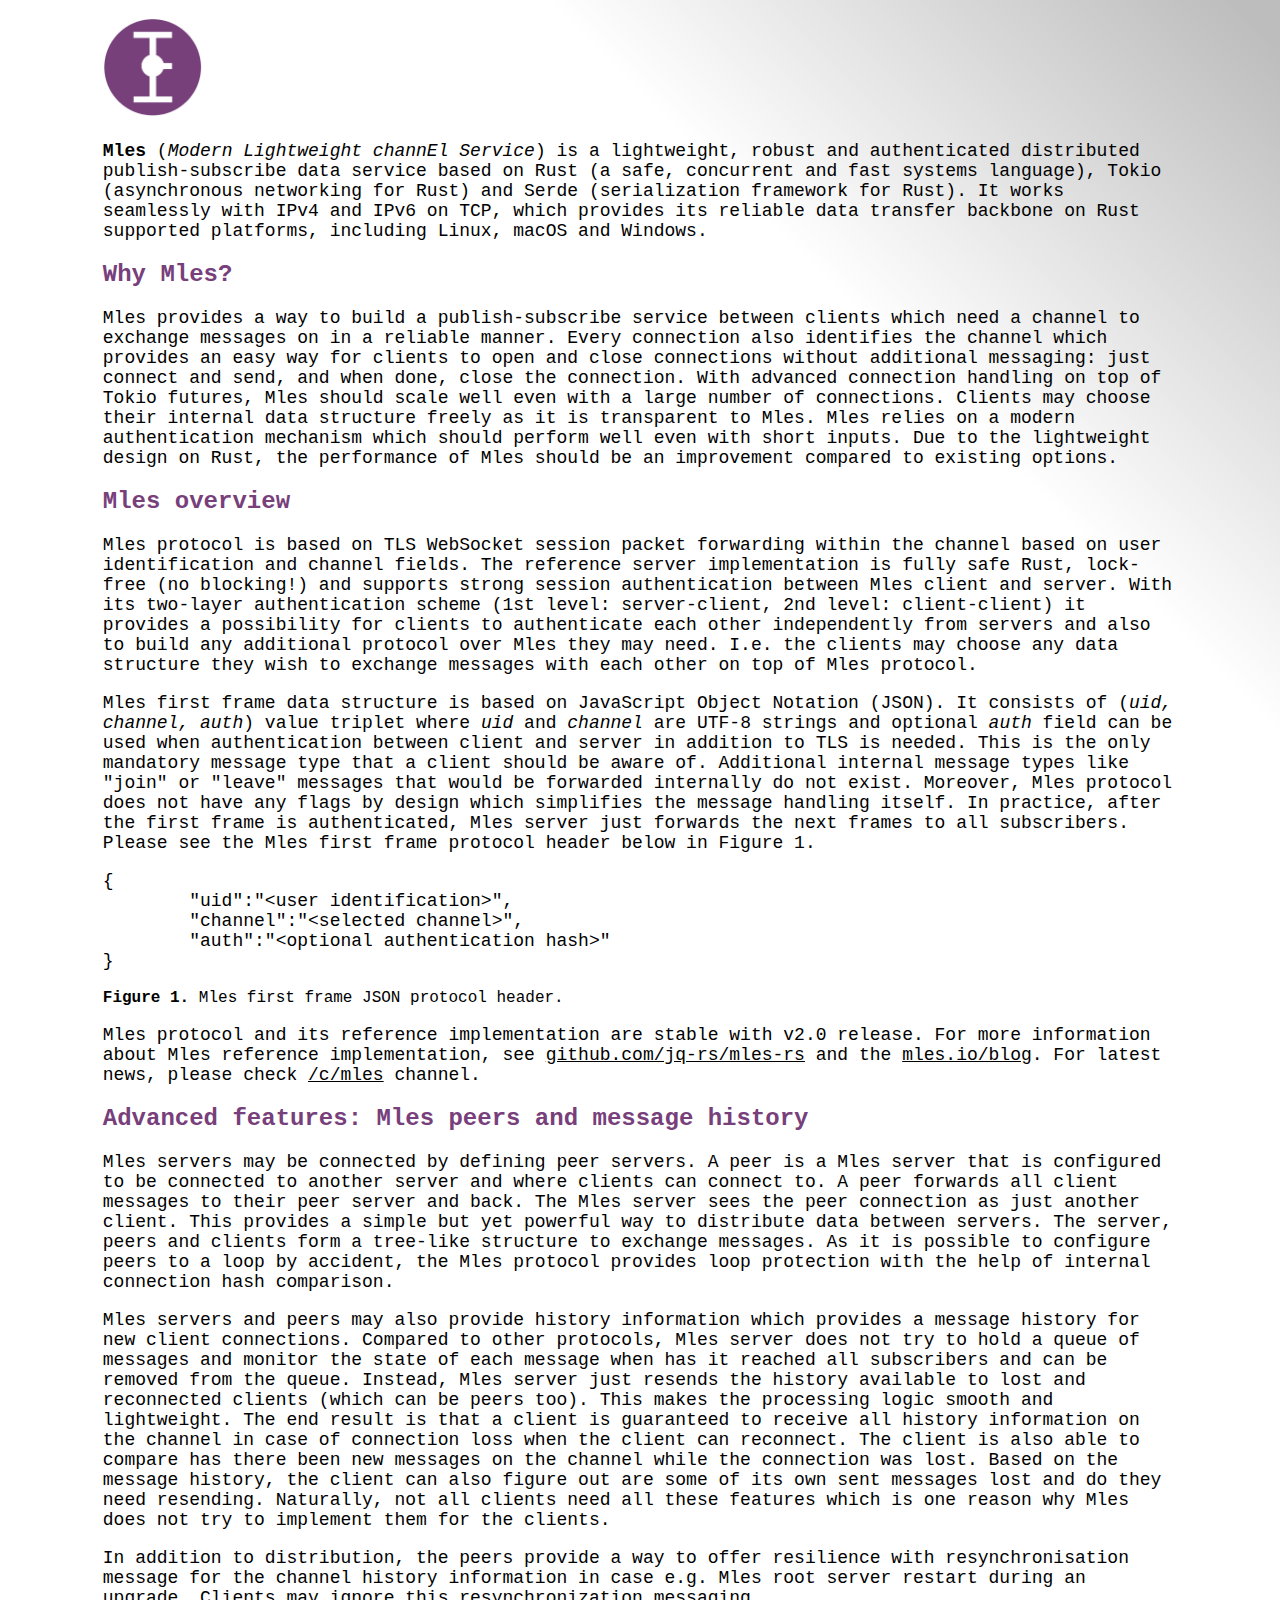
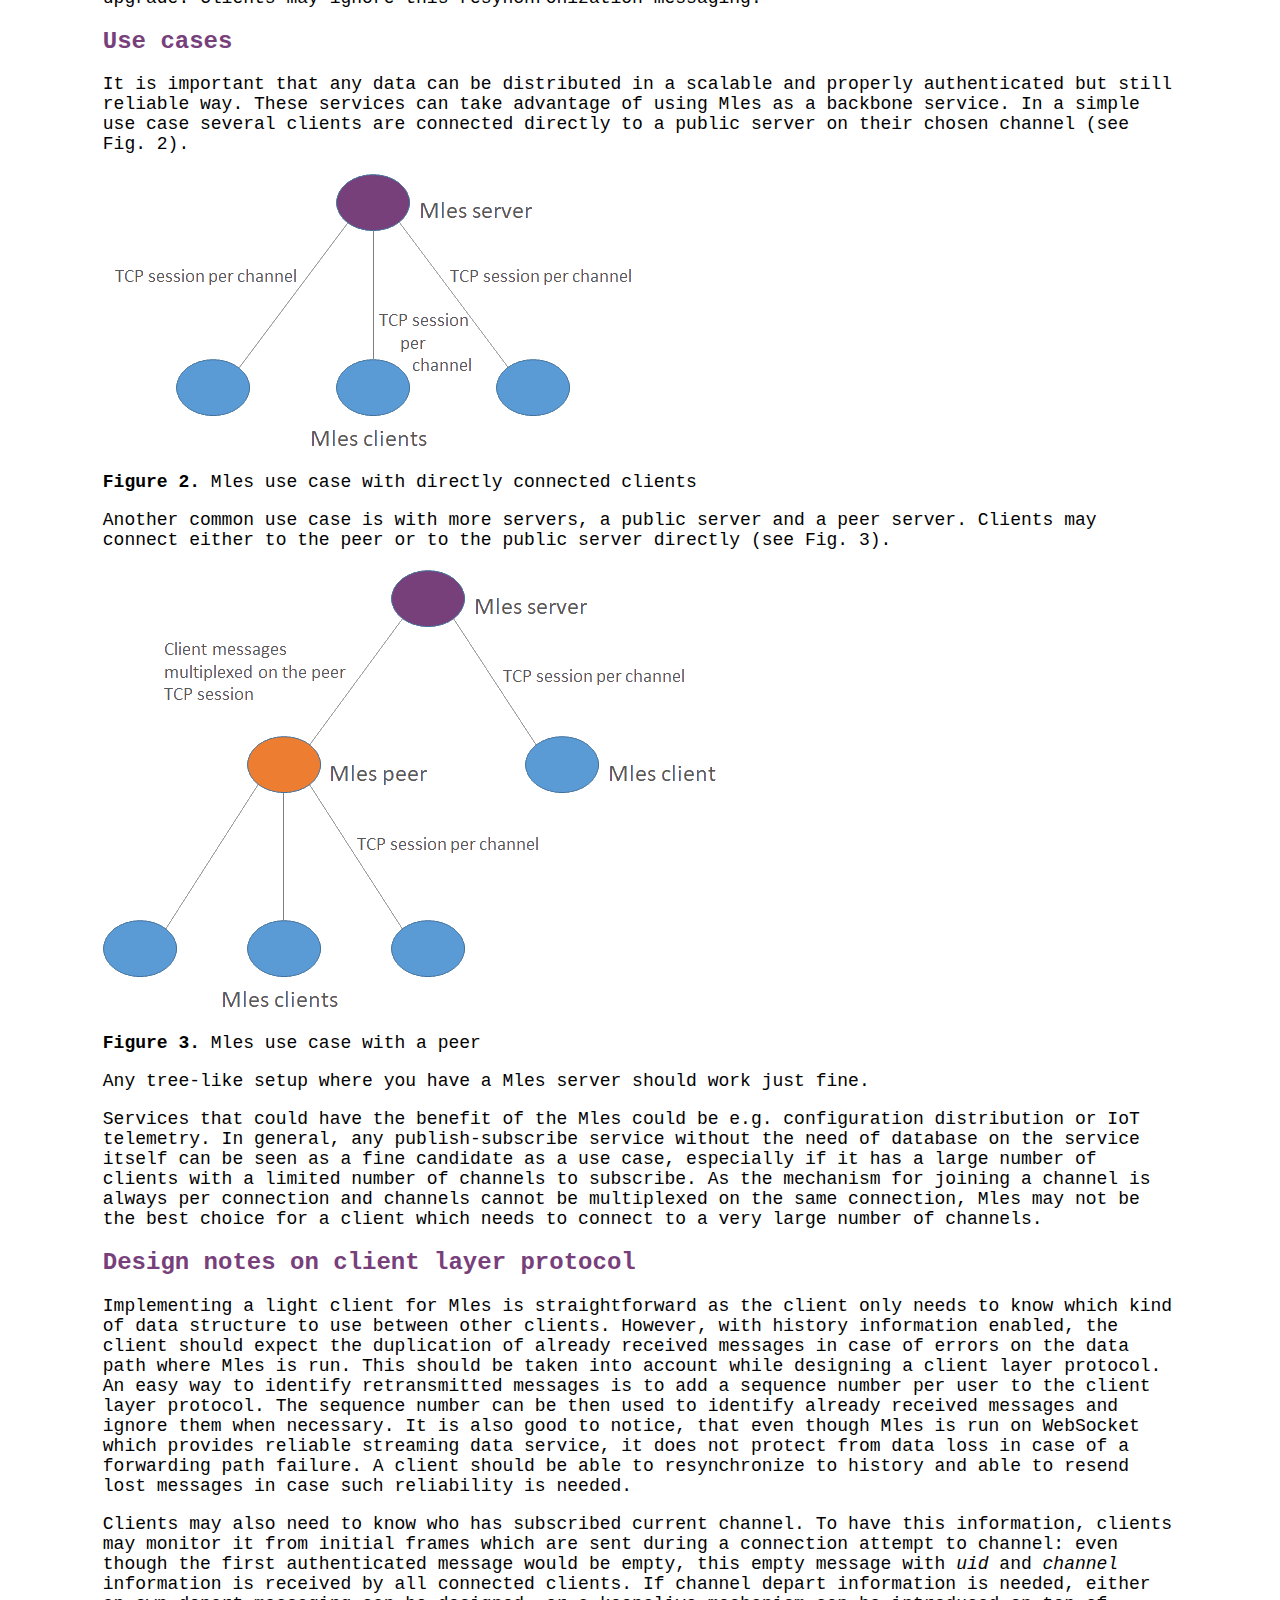
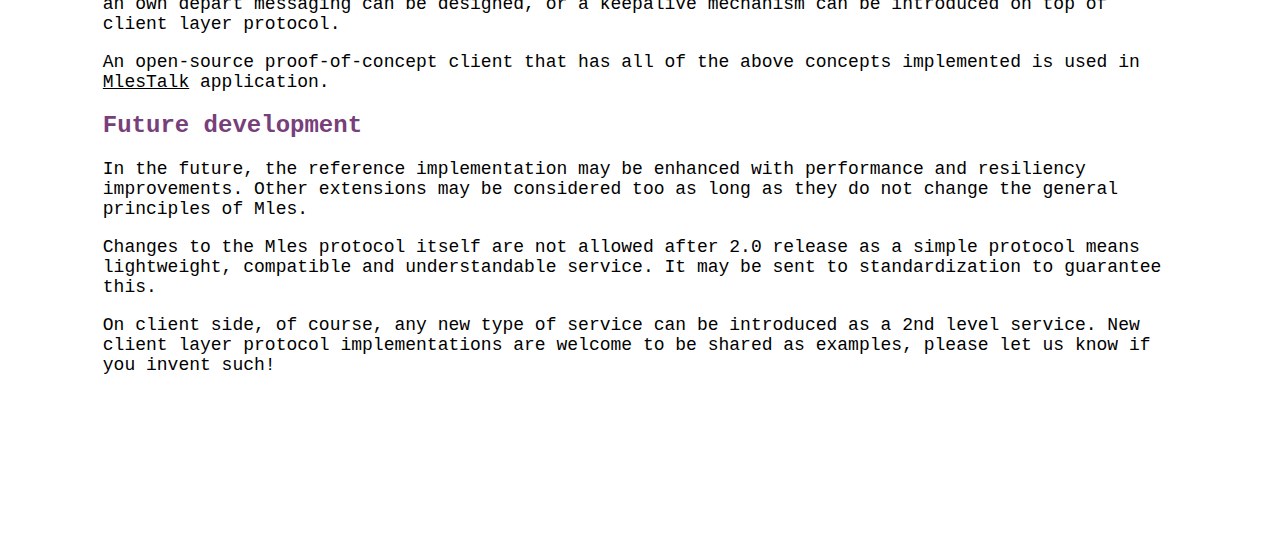
<file: static/mles.io/index.html>
<!DOCTYPE html>
<html>
<head>
<meta charset="utf-8">
<meta name="viewport" content="width=device-width, initial-scale=1.0">
<title>Mles.io</title>
<link href="css/style.css" rel="stylesheet"></link>
<style>
#bwidth {
    margin: auto;
    width: 85%;
    padding: 10px;
}
</style>
</head>
<body>
<div class="container">
<div id="bwidth">
<div>
<img src="images/mles_logo_final.png" alt="Mles logo" width="100" />
</div>
<p><b>Mles</b> (<i>Modern Lightweight channEl Service</i>) is a lightweight, robust and authenticated distributed publish-subscribe data service based on Rust (a safe, concurrent and fast systems language), Tokio (asynchronous networking for Rust) and Serde (serialization framework for Rust). It works seamlessly with IPv4 and IPv6 on TCP, which provides its reliable data transfer backbone on Rust supported platforms, including Linux, macOS and Windows.</p>

<h2>Why Mles?</h2>

<p>Mles provides a way to build a publish-subscribe service between clients which need a channel to exchange messages on in a reliable manner. Every connection also identifies the channel which provides an easy way for clients to open and close connections without additional messaging: just connect and send, and when done, close the connection. With advanced connection handling on top of Tokio futures, Mles should scale well even with a large number of connections. Clients may choose their internal data structure freely as it is transparent to Mles. Mles relies on a modern authentication mechanism which should perform well even with short inputs. Due to the lightweight design on Rust, the performance of Mles should be an improvement compared to existing options.<br />

<h2>Mles overview</h2>

<p>Mles protocol is based on TLS WebSocket session packet forwarding within the channel based on user identification and channel fields. The reference server implementation is fully safe Rust, lock-free (no blocking!) and supports strong session authentication between Mles client and server. With its two-layer authentication scheme (1st level: server-client, 2nd level: client-client) it provides a possibility for clients to authenticate each other independently from servers and also to build any additional protocol over Mles they may need. I.e. the clients may choose any data structure they wish to exchange messages with each other on top of Mles protocol.</p>


<p>Mles first frame data structure is based on JavaScript Object Notation (JSON). It consists of (<i>uid, channel, auth</i>) value triplet where <i>uid</i> and <i>channel</i> are UTF-8 strings and optional <i>auth</i> field can be used when authentication between client and server in addition to TLS is needed. This is the only mandatory message type that a client should be aware of. Additional internal message types like "join" or "leave" messages that would be forwarded internally do not exist. Moreover, Mles protocol does not have any flags by design which simplifies the message handling itself. In practice, after the first frame is authenticated, Mles server just forwards the next frames to all subscribers. Please see the Mles first frame protocol header below in Figure 1.<br />
<pre>
{
	"uid":"&lt;user identification&gt;",
	"channel":"&lt;selected channel&gt;",
	"auth":"&lt;optional authentication hash&gt;"
}
</pre>
<b>Figure 1.</b> Mles first frame JSON protocol header.
</p>

<p>Mles protocol and its reference implementation are stable with v2.0 release. For more information about Mles reference implementation, see <a href="https://github.com/jq-rs/mles-rs">github.com/jq-rs/mles-rs</a> and the <a href="https://mles.io/blog.html">mles.io/blog</a>. For latest news, please check <a href="https://lemmy.world/c/mles/">/c/mles</a> channel.</p>

<h2>Advanced features: Mles peers and message history</h2>

<p>Mles servers may be connected by defining peer servers. A peer is a Mles server that is configured to be connected to another server and where clients can connect to. A peer forwards all client messages to their peer server and back. The Mles server sees the peer connection as just another client. This provides a simple but yet powerful way to distribute data between servers. The server, peers and clients form a tree-like structure to exchange messages. As it is possible to configure peers to a loop by accident, the Mles protocol provides loop protection with the help of internal connection hash comparison.</p>

<p>Mles servers and peers may also provide history information which provides a message history for new client connections. Compared to other protocols, Mles server does not try to hold a queue of messages and monitor the state of each message when has it reached all subscribers and can be removed from the queue. Instead, Mles server just resends the history available to lost and reconnected clients (which can be peers too). This makes the processing logic smooth and lightweight. The end result is that a client is guaranteed to receive all history information on the channel in case of connection loss when the client can reconnect. The client is also able to compare has there been new messages on the channel while the connection was lost. Based on the message history, the client can also figure out are some of its own sent messages lost and do they need resending. Naturally, not all clients need all these features which is one reason why Mles does not try to implement them for the clients.</p>

<p>In addition to distribution, the peers provide a way to offer resilience with resynchronisation message for the channel history information in case e.g. Mles root server restart during an upgrade. Clients may ignore this resynchronization messaging.</p>

<h2>Use cases</h2>

<p>It is important that any data can be distributed in a scalable and properly authenticated but still reliable way. These services can take advantage of using Mles as a backbone service. In a simple use case several clients are connected directly to a public server on their chosen channel (see Fig. 2).<br /><br />
<img src="images/mles_usecase_with_clients_trans.png" alt="Mles use case with client" /><br /><b>Figure 2.</b> Mles use case with directly connected clients<br />
</p>
<p>Another common use case is with more servers, a public server and a peer server. Clients may connect either to the peer or to the public server directly (see Fig. 3).<br /><br /><img src="images/mles_usecase_with_peer_trans.png" alt="Mles use case with peer" />
<br /><b>Figure 3.</b> Mles use case with a peer<br />
</p>
<p>Any tree-like setup where you have a Mles server should work just fine.</p>

<p>Services that could have the benefit of the Mles could be e.g. configuration distribution or IoT telemetry. In general, any publish-subscribe service without the need of database on the service itself can be seen as a fine candidate as a use case, especially if it has a large number of clients with a limited number of channels to subscribe. As the mechanism for joining a channel is always per connection and channels cannot be multiplexed on the same connection, Mles may not be the best choice for a client which needs to connect to a very large number of channels.</p>

<h2>Design notes on client layer protocol</h2>

<p>Implementing a light client for Mles is straightforward as the client only needs to know which kind of data structure to use between other clients. However, with history information enabled, the client should expect the duplication of already received messages in case of errors on the data path where Mles is run. This should be taken into account while designing a client layer protocol. An easy way to identify retransmitted messages is to add a sequence number per user to the client layer protocol. The sequence number can be then used to identify already received messages and ignore them when necessary. It is also good to notice, that even though Mles is run on WebSocket which provides reliable streaming data service, it does not protect from data loss in case of a forwarding path failure. A client should be able to resynchronize to history and able to resend lost messages in case such reliability is needed.</p> 

<p>Clients may also need to know who has subscribed current channel. To have this information, clients may monitor it from initial frames which are sent during a connection attempt to channel: even though the first authenticated message would be empty, this empty message with <i>uid</i> and <i>channel</i> information is received by all connected clients. If channel depart information is needed, either an own depart messaging can be designed, or a keepalive mechanism can be introduced on top of client layer protocol.</p> 

<p>An open-source proof-of-concept client that has all of the above concepts implemented is used in <a href="https://mles.io/app.html">MlesTalk</a> application.</p>

<h2>Future development</h2>

<p>In the future, the reference implementation may be enhanced with performance and resiliency improvements. Other extensions may be considered too as long as they do not change the general principles of Mles.<p>

<p>Changes to the Mles protocol itself are not allowed after 2.0 release as a simple protocol means lightweight, compatible and understandable service. It may be sent to standardization to guarantee this.</p>

<p>On client side, of course, any new type of service can be introduced as a 2nd level service. New client layer protocol implementations are welcome to be shared as examples, please let us know if you invent such!</p>
<br />
</div>
</div>
</body>
</html>
</file>
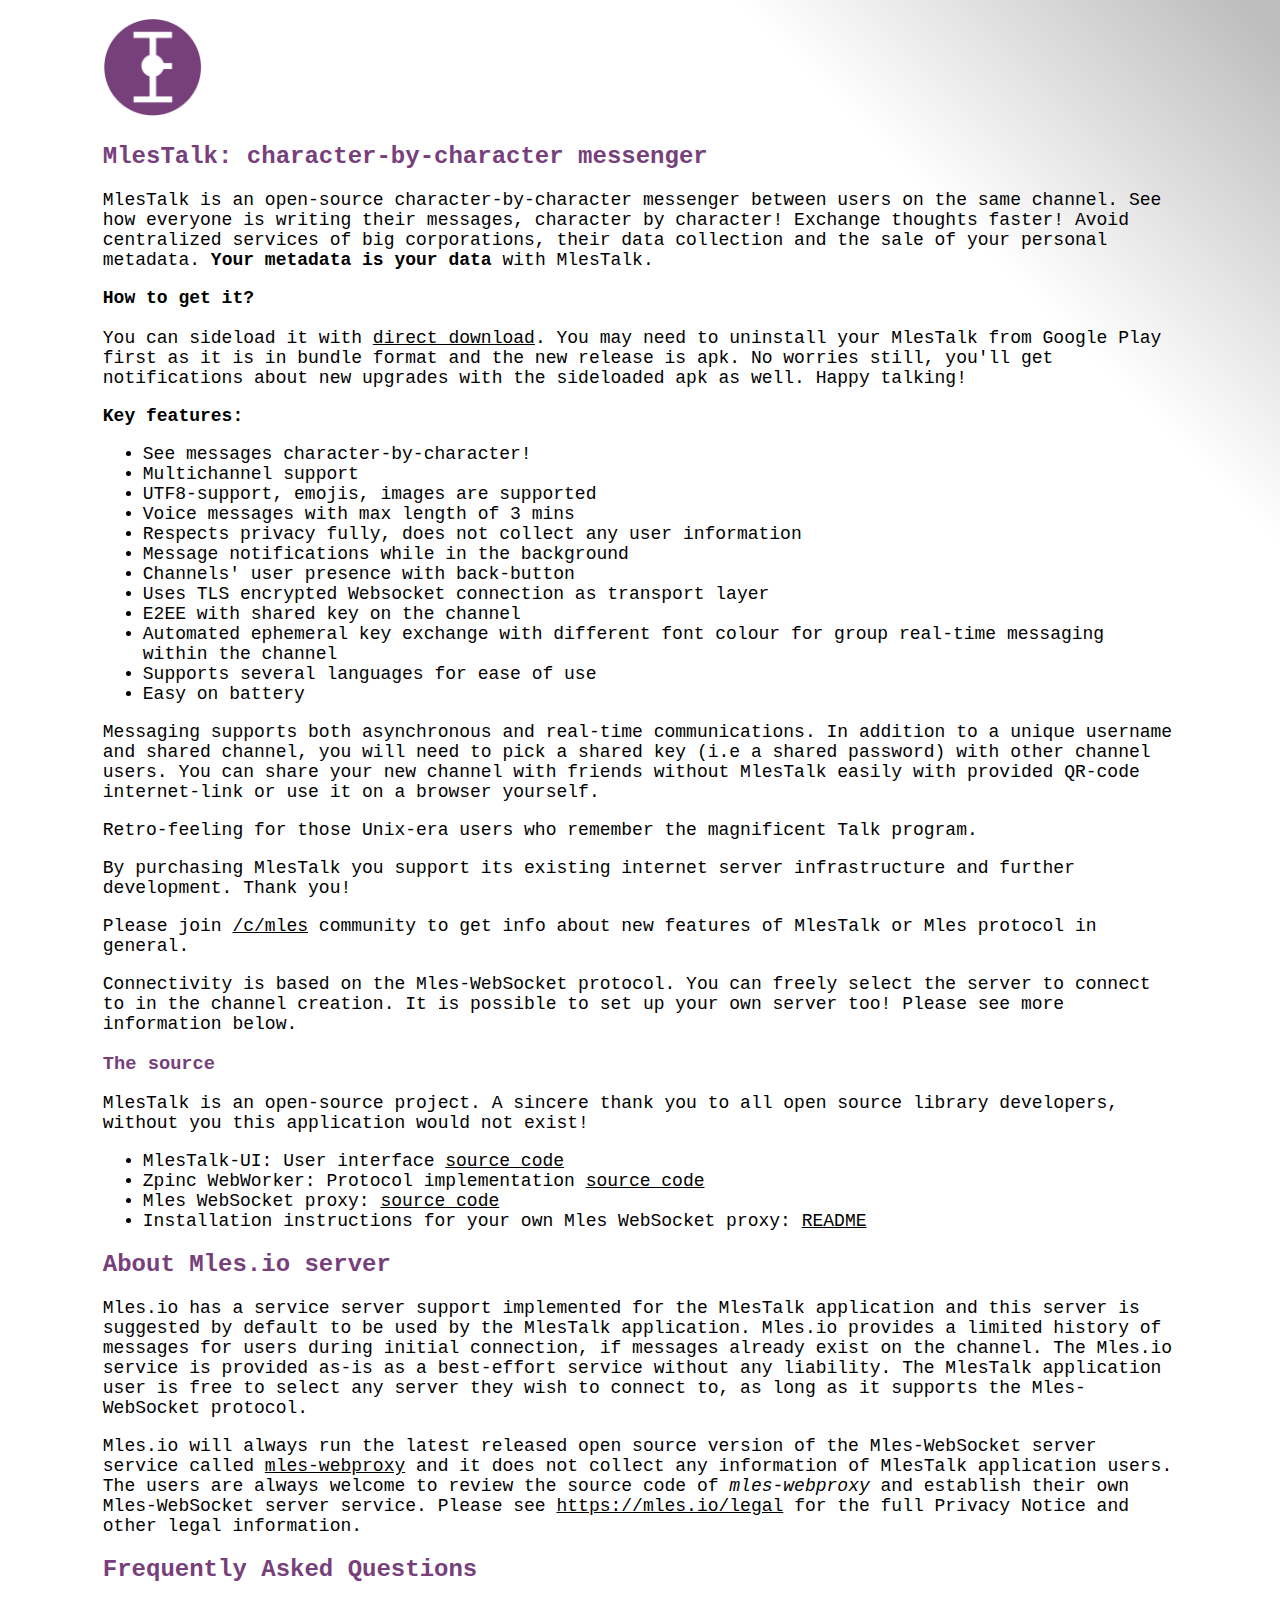
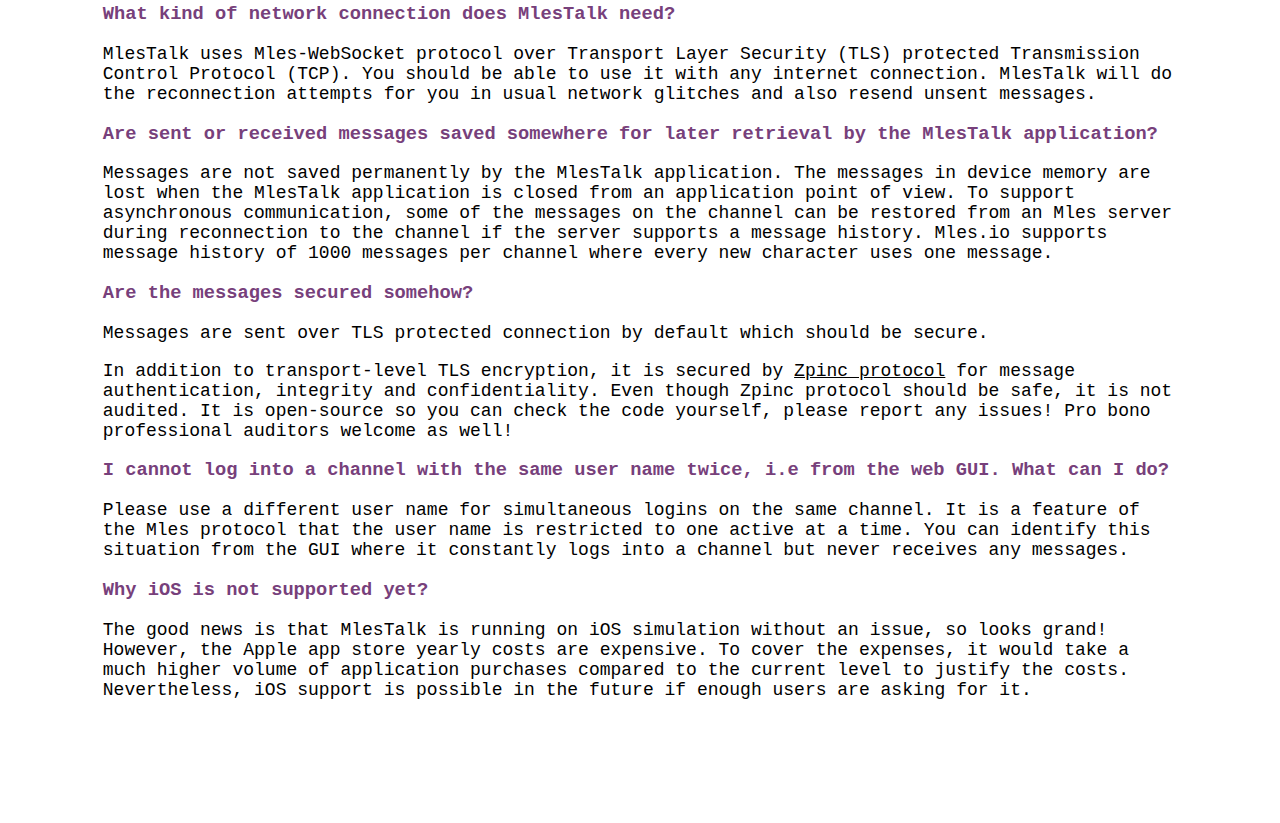
<file: static/mles.io/app.html>
<!DOCTYPE html>
<html>
<head>
<meta charset="utf-8">
<meta name="viewport" content="width=device-width, initial-scale=1.0">
<title>MlesTalk Application Information</title>
<link href="css/style.css" rel="stylesheet"></link>
<style>
#bwidth {
    margin: auto;
    width: 85%;
    padding: 10px;
}
</style>
</head>
<body>
<div class="container">
<div id="bwidth">
<div>
<img src="images/mles_logo_final.png" alt="Mles logo" width="100" />
</div>

<h2>MlesTalk: character-by-character messenger</h2>

<p>
MlesTalk is an open-source character-by-character messenger between users on the same channel. See how everyone is writing their messages, character by character! Exchange thoughts faster! Avoid centralized services of big corporations, their data collection and the sale of your personal metadata. <b>Your metadata is your data</b> with MlesTalk.
</p>

<p>
<b>How to get it?</b><br /><br />
You can sideload it with <a href="https://mles.io/mlestalk/mlestalk_3017.apk">direct download</a>. You may need to uninstall your MlesTalk from Google Play first as it is in bundle format and the new release is apk. No worries still, you'll get notifications about new upgrades with the sideloaded apk as well. Happy talking!</p>
</p>

<p>
<b>Key features:</b>
<ul>
	<li>See messages character-by-character!</li>
	<li>Multichannel support</li>
	<li>UTF8-support, emojis, images are supported</li>
	<li>Voice messages with max length of 3 mins</li>
	<li>Respects privacy fully, does not collect any user information</li>
	<li>Message notifications while in the background</li>
	<li>Channels' user presence with back-button</li>
	<li>Uses TLS encrypted Websocket connection as transport layer</li>
	<li>E2EE with shared key on the channel</li>
	<li>Automated ephemeral key exchange with different font colour for group real-time messaging within the channel</li>
	<li>Supports several languages for ease of use</li>
	<li>Easy on battery</li>
</ul>

<p>
Messaging supports both asynchronous and real-time communications. In addition to a unique username and shared channel, you will need to pick a shared key (i.e a shared password) with other channel users. You can share your new channel with friends without MlesTalk easily with provided QR-code internet-link or use it on a browser yourself.
</p>
<p>Retro-feeling for those Unix-era users who remember the magnificent Talk program.</p>
<p>
By purchasing MlesTalk you support its existing internet server infrastructure and further development. Thank you!
</p>

<p>Please join <a href="https://lemmy.world/c/mles">/c/mles</a> community to get info about new features of MlesTalk or Mles protocol in general.</p>

<p>Connectivity is based on the Mles-WebSocket protocol. You can freely select the server to connect to in the channel creation. It is possible to set up your own server too! Please see more information below.</p>

<h3>The source</h3>

<p>MlesTalk is an open-source project. A sincere thank you to all open source library developers, without you this application would not exist!</p>

<ul>
<li>MlesTalk-UI: User interface <a href="https://github.com/jq-rs/mlestalk-ui">source code</a></li>
<li>Zpinc WebWorker: Protocol implementation <a href="https://github.com/jq-rs/zpinc-webworker">source code</a></li> 
<li>Mles WebSocket proxy: <a href="https://github.com/jq-rs/mles-webproxy">source code</a></li>
<li>Installation instructions for your own Mles WebSocket proxy: <a href="https://github.com/jq-rs/mles-webproxy/blob/jq-rs/crates.io/README.md">README</a></li>
</ul>

<h2>About Mles.io server</h2>

<p>Mles.io has a service server support implemented for the MlesTalk application and this server is suggested by default to be used by the MlesTalk application. Mles.io provides a limited history of messages for users during initial connection, if messages already exist on the channel. The Mles.io service is provided as-is as a best-effort service without any liability. The MlesTalk application user is free to select any server they wish to connect to, as long as it supports the Mles-WebSocket protocol.</p>

<p>Mles.io will always run the latest released open source version of the Mles-WebSocket server service called <a href="https://github.com/jq-rs/mles-webproxy">mles-webproxy</a> and it does not collect any information of MlesTalk application users. The users are always welcome to review the source code of <i>mles-webproxy</i> and establish their own Mles-WebSocket server service. Please see <a href="https://mles.io/legal.html">https://mles.io/legal</a> for the full Privacy Notice and other legal information.</p>

<h2>Frequently Asked Questions</h2>

<h3>What kind of network connection does MlesTalk need?</h3>

<p>MlesTalk uses Mles-WebSocket protocol over Transport Layer Security (TLS) protected Transmission Control Protocol (TCP). You should be able to use it with any internet connection. MlesTalk will do the reconnection attempts for you in usual network glitches and also resend unsent messages.</p>

<h3>Are sent or received messages saved somewhere for later retrieval by the MlesTalk application?</h3>

<p>Messages are not saved permanently by the MlesTalk application. The messages in device memory are lost when the MlesTalk application is closed from an application point of view. To support asynchronous communication, some of the messages on the channel can be restored from an Mles server during reconnection to the channel if the server supports a message history. Mles.io supports message history of 1000 messages per channel where every new character uses one message.</p>

<h3>Are the messages secured somehow?</h3>

<p>Messages are sent over TLS protected connection by default which should be secure.</p>

<p>In addition to transport-level TLS encryption, it is secured by <a href="https://github.com/ZpincDev/zpinc-webworker/raw/master/zpinc_paper.pdf">Zpinc protocol</a> for message authentication, integrity and confidentiality. Even though Zpinc protocol should be safe, it is not audited. It is open-source so you can check the code yourself, please report any issues! Pro bono professional auditors welcome as well!

<h3>I cannot log into a channel with the same user name twice, i.e from the web GUI. What can I do?</h3>

<p>Please use a different user name for simultaneous logins on the same channel. It is a feature of the Mles protocol that the user name is restricted to one active at a time. You can identify this situation from the GUI where it constantly logs into a channel but never receives any messages.</p>

<h3>Why iOS is not supported yet?</h3>

<p>The good news is that MlesTalk is running on iOS simulation without an issue, so looks grand! However, the Apple app store yearly costs are expensive. To cover the expenses, it would take a much higher volume of application purchases compared to the current level to justify the costs. Nevertheless, iOS support is possible in the future if enough users are asking for it.</p>
<br />
</div>
</div>
</body>
</html>
</file>
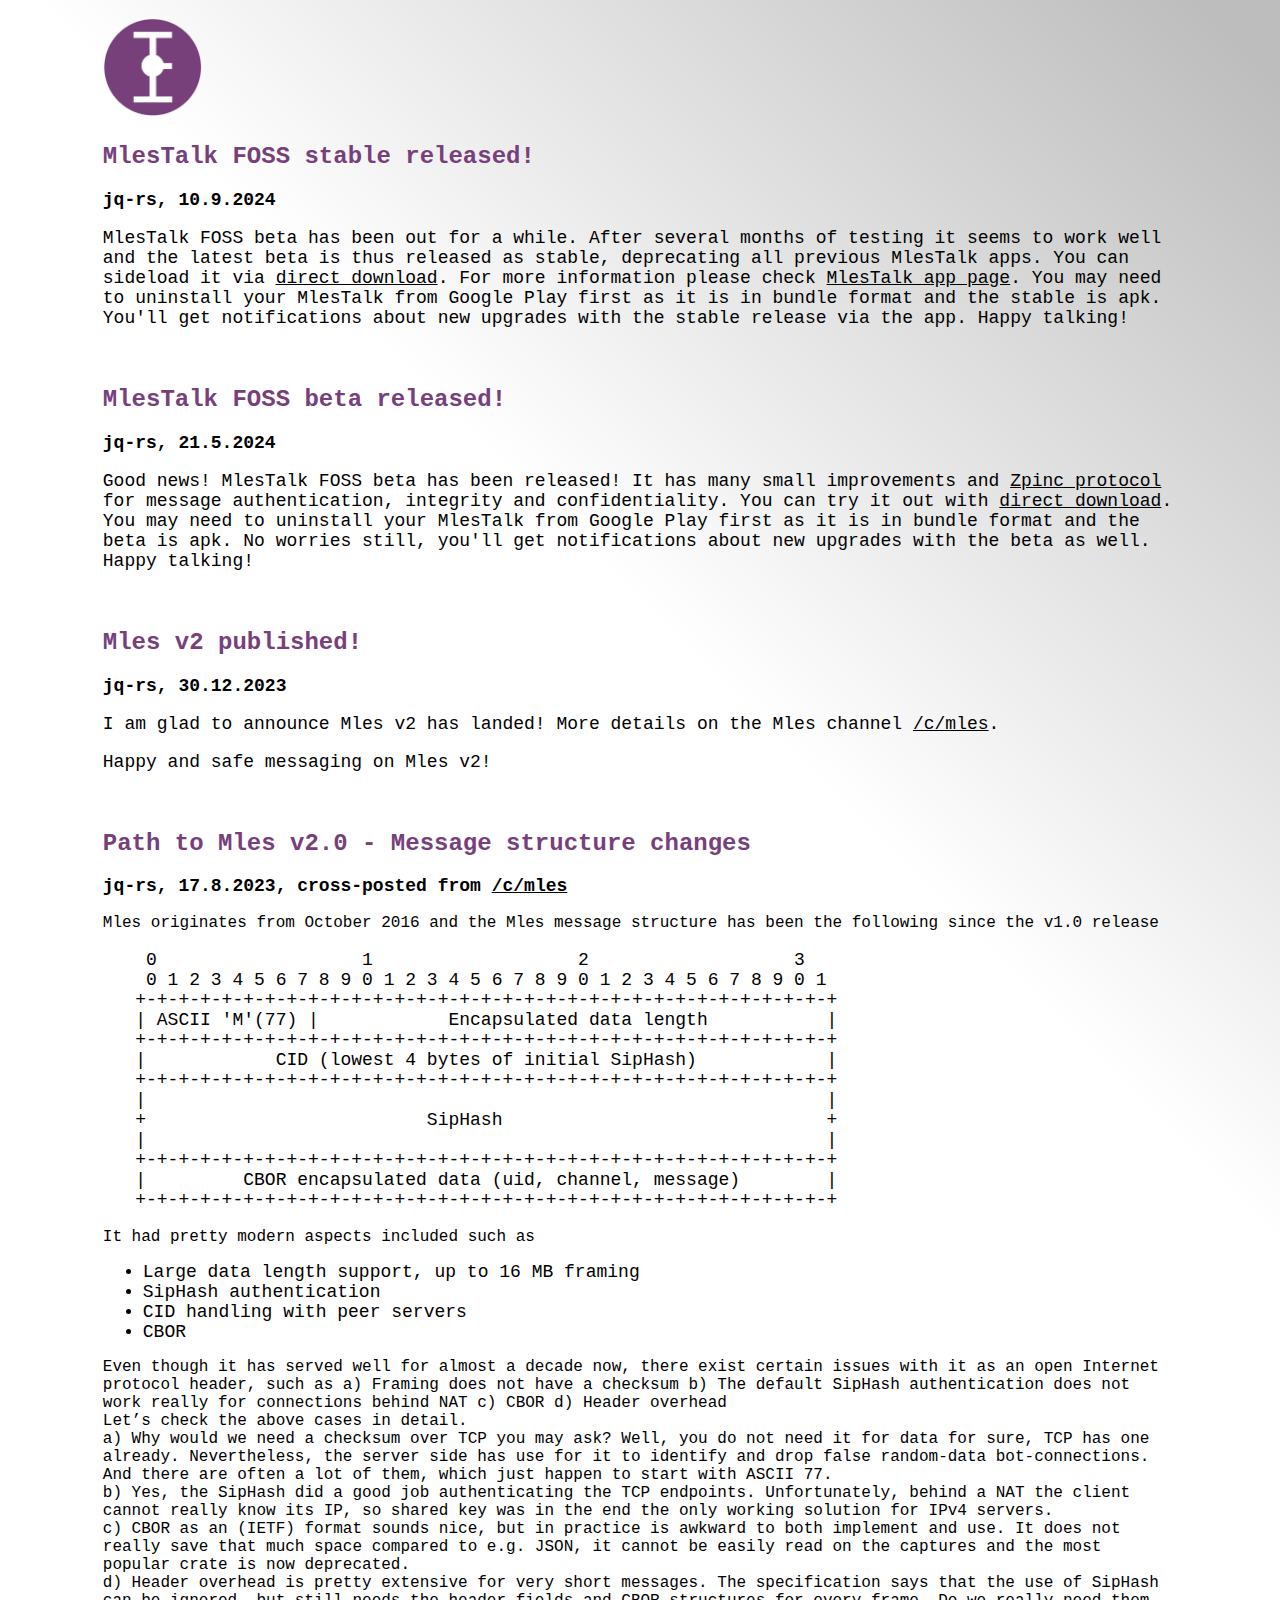
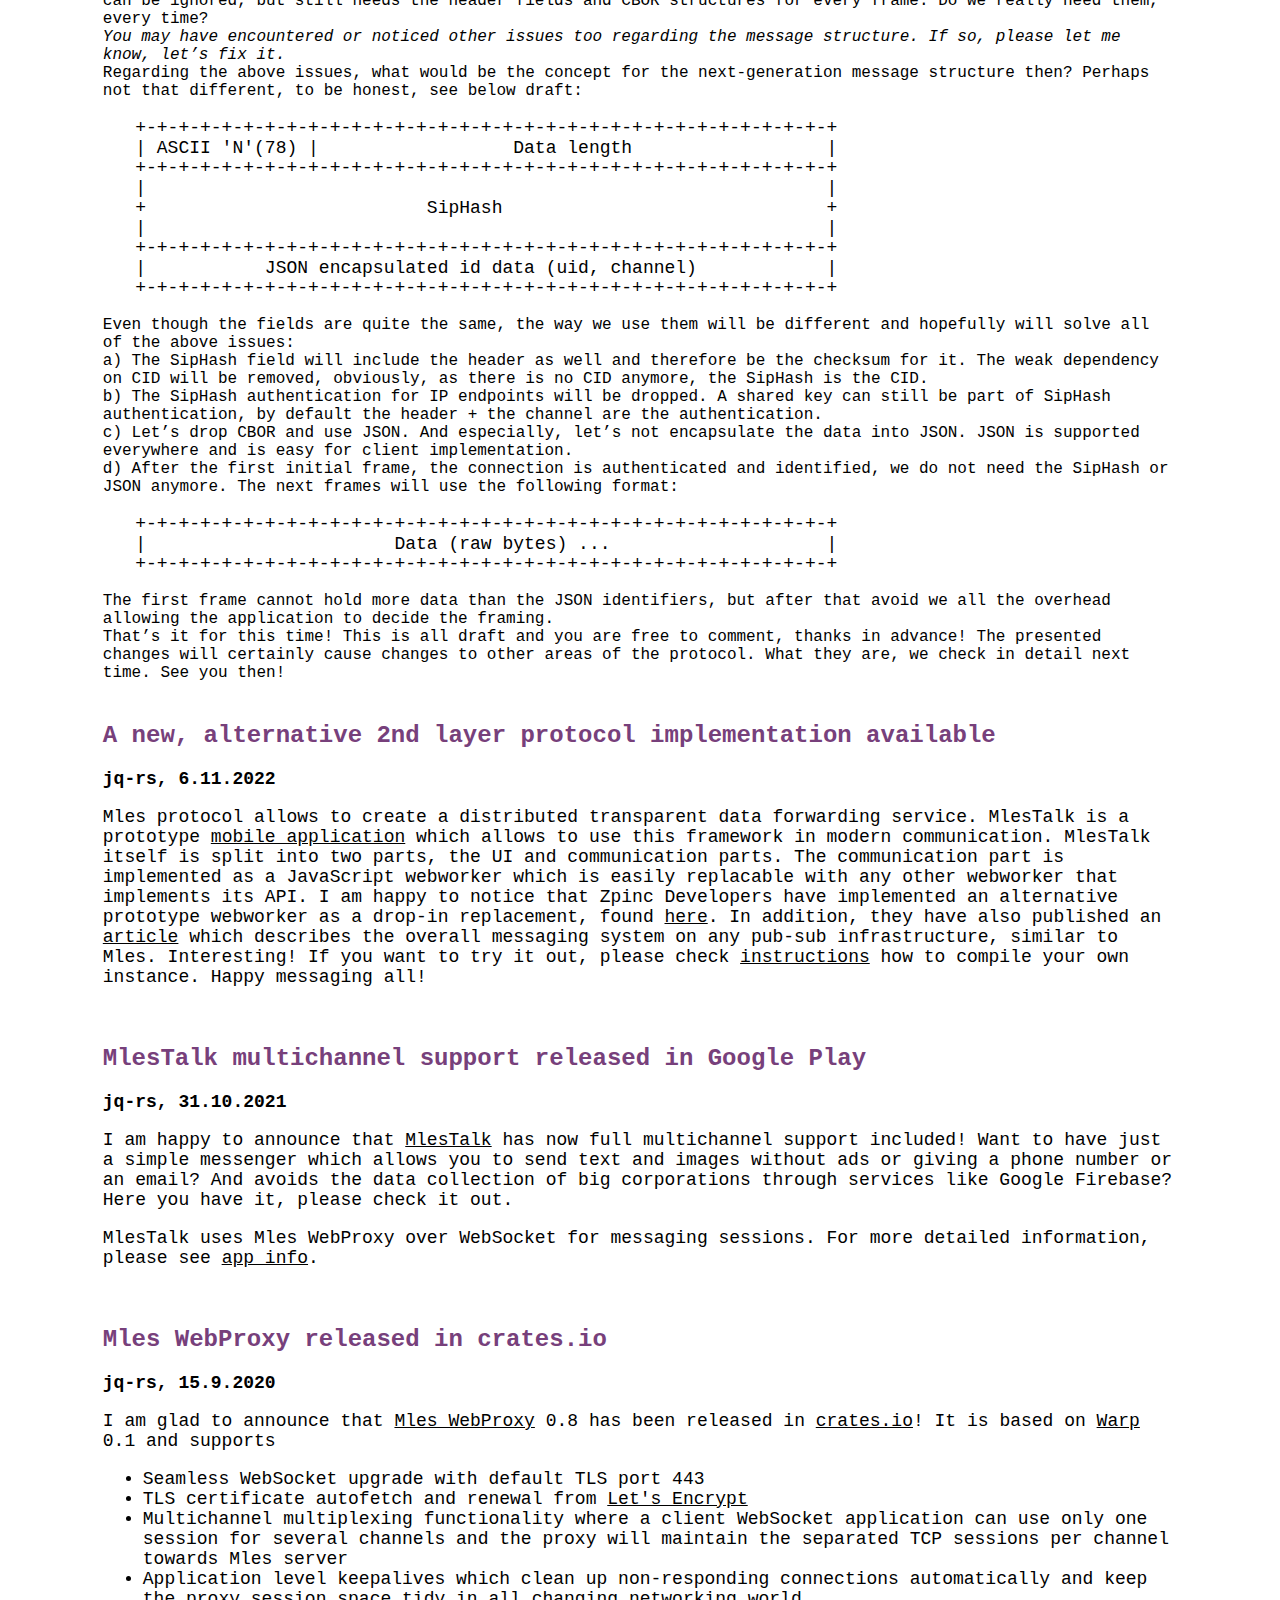
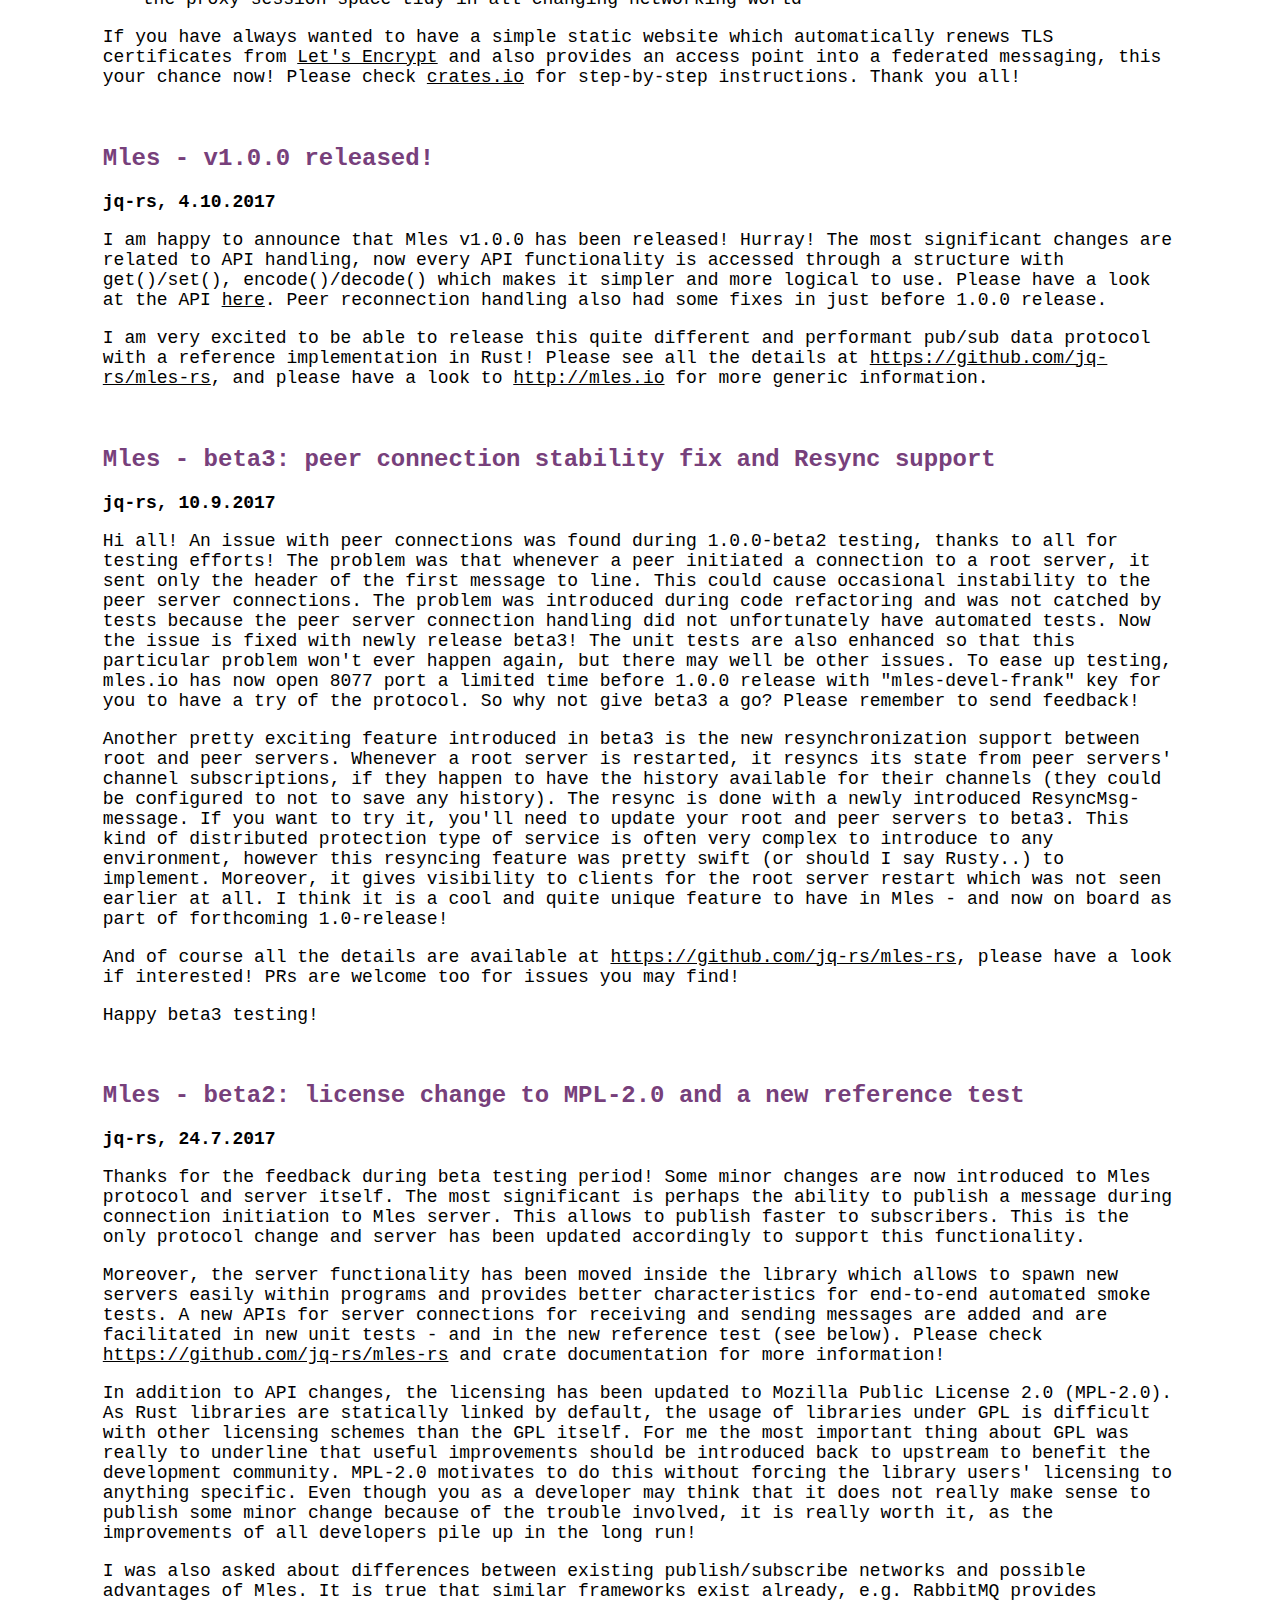
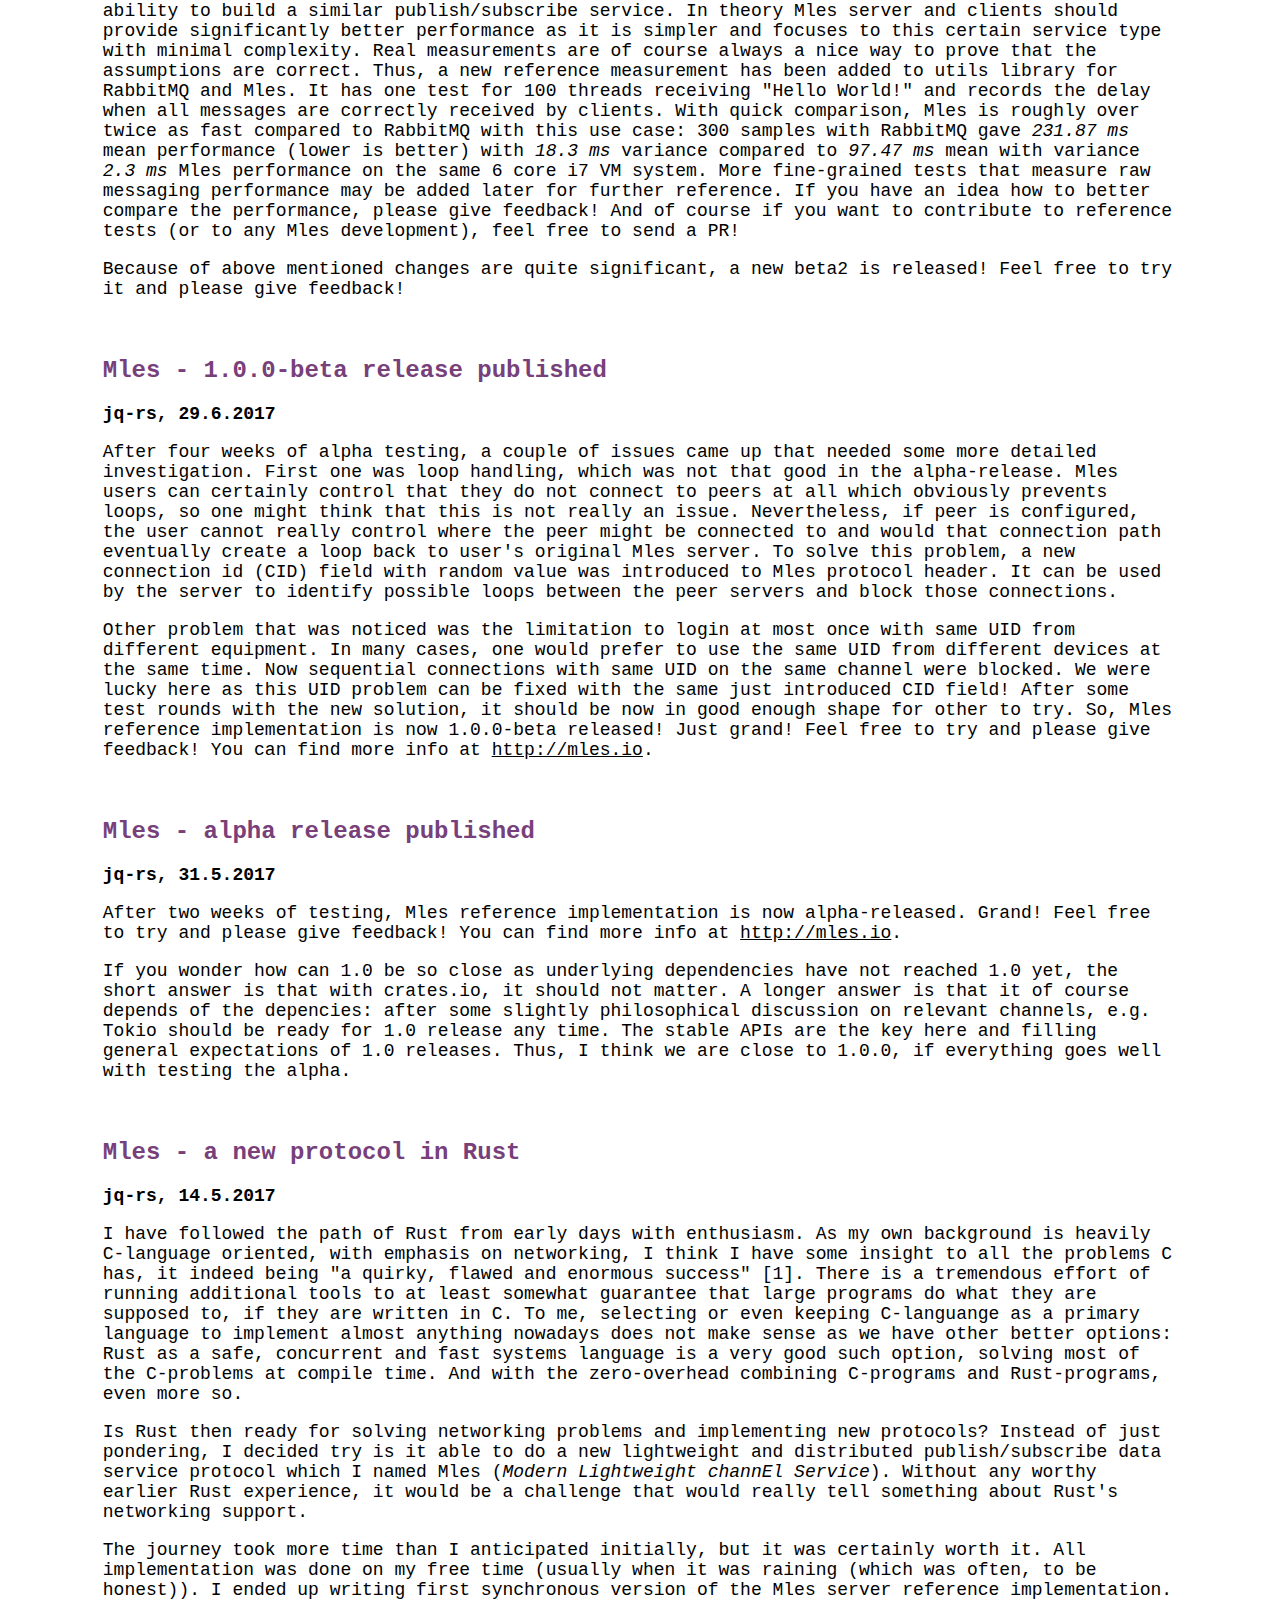
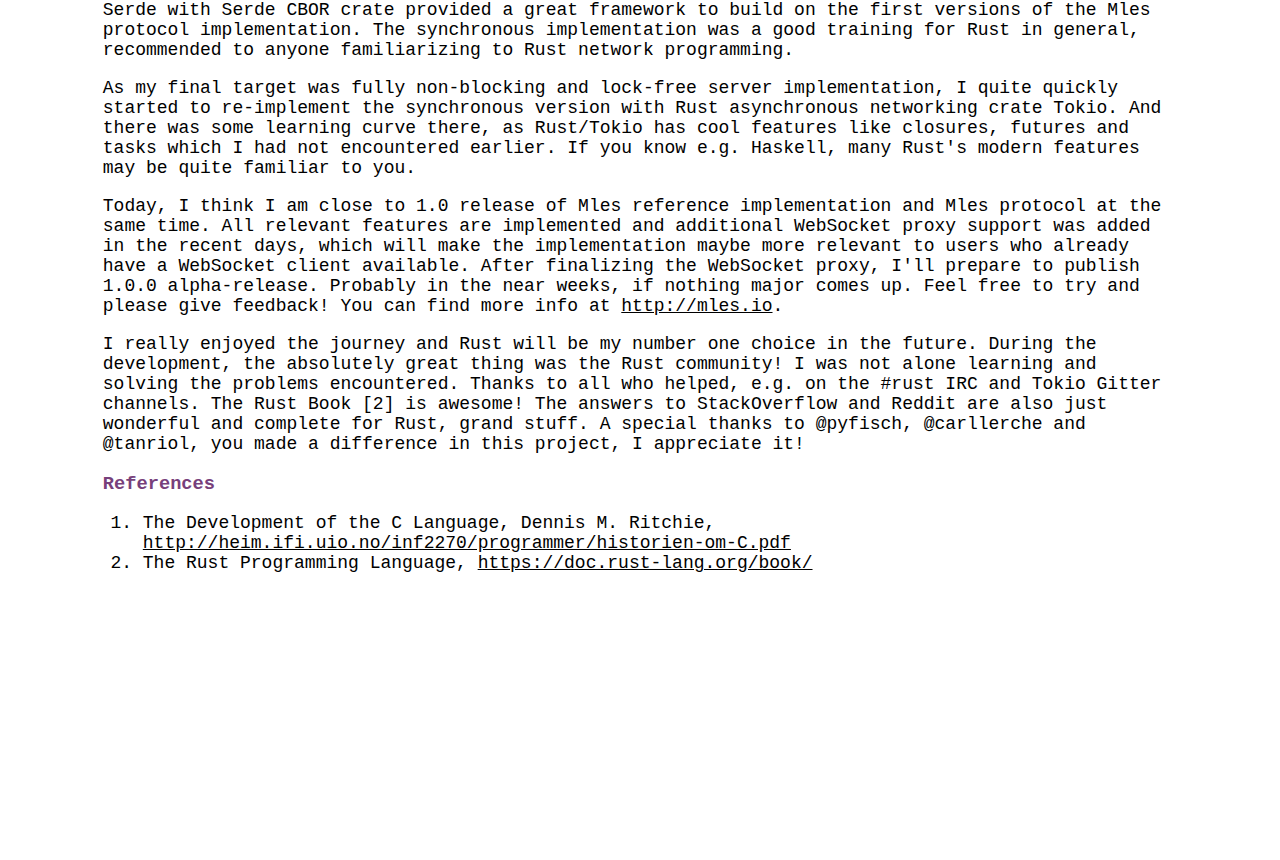
<file: static/mles.io/blog.html>
<!DOCTYPE html>
<html>
<head>
<meta charset="utf-8">
<meta name="viewport" content="width=device-width, initial-scale=1.0">
<title>Mles.io Blog</title>
<link rel="stylesheet" href="css/style.css" />
<style>
#bwidth {
    margin: auto;
    width: 85%;
    padding: 10px;
}
</style>
</head>
<body>
<div class="container">
<div id="bwidth">
<img src="images/mles_logo_final.png" alt="Mles logo" width="100" />
<h2>MlesTalk FOSS stable released!</h2>

<p><b>jq-rs, 10.9.2024</b></p>

<p>MlesTalk FOSS beta has been out for a while. After several months of testing it seems to work well and the latest beta is thus released as stable, deprecating all previous MlesTalk apps. You can sideload it via <a href="https://mles.io/mlestalk/mlestalk_3017.apk">direct download</a>. For more information please check <a href="https://mles.io/app.html">MlesTalk app page</a>. You may need to uninstall your MlesTalk from Google Play first as it is in bundle format and the stable is apk. You'll get notifications about new upgrades with the stable release via the app. Happy talking!</p>
</div>
</div>
<div class="container">
<div id="bwidth">
<h2>MlesTalk FOSS beta released!</h2>

<p><b>jq-rs, 21.5.2024</b></p>

<p>Good news! MlesTalk FOSS beta has been released! It has many small improvements and <a href="https://github.com/ZpincDev/zpinc-webworker/raw/master/zpinc_paper.pdf">Zpinc protocol</a> for message authentication, integrity and confidentiality. You can try it out with <a href="https://mles.io/mlestalk/mlestalk_3017beta.apk">direct download</a>. You may need to uninstall your MlesTalk from Google Play first as it is in bundle format and the beta is apk. No worries still, you'll get notifications about new upgrades with the beta as well. Happy talking!</p>
</div>
</div>
<div class="container">
<div id="bwidth">
<h2>Mles v2 published!</h2>

<p><b>jq-rs, 30.12.2023</b></p>

<p>I am glad to announce Mles v2 has landed! More details on the Mles channel <a href="https://lemmy.world/c/mles/">/c/mles</a>.</p><p>Happy and safe messaging on Mles v2!</p>
</div>
</div>
<div class="container">
<div id="bwidth">
<h2>Path to Mles v2.0 - Message structure changes</h2>

<p><b>jq-rs, 17.8.2023, cross-posted from <a href="https://lemmy.world/c/mles/">/c/mles</a></b></p>

Mles originates from October 2016 and the Mles message structure has been the following since the v1.0 release<br />

<pre>
    0                   1                   2                   3
    0 1 2 3 4 5 6 7 8 9 0 1 2 3 4 5 6 7 8 9 0 1 2 3 4 5 6 7 8 9 0 1
   +-+-+-+-+-+-+-+-+-+-+-+-+-+-+-+-+-+-+-+-+-+-+-+-+-+-+-+-+-+-+-+-+
   | ASCII 'M'(77) |            Encapsulated data length           |
   +-+-+-+-+-+-+-+-+-+-+-+-+-+-+-+-+-+-+-+-+-+-+-+-+-+-+-+-+-+-+-+-+
   |            CID (lowest 4 bytes of initial SipHash)            |
   +-+-+-+-+-+-+-+-+-+-+-+-+-+-+-+-+-+-+-+-+-+-+-+-+-+-+-+-+-+-+-+-+
   |                                                               |
   +                          SipHash                              +
   |                                                               |
   +-+-+-+-+-+-+-+-+-+-+-+-+-+-+-+-+-+-+-+-+-+-+-+-+-+-+-+-+-+-+-+-+
   |         CBOR encapsulated data (uid, channel, message)        |
   +-+-+-+-+-+-+-+-+-+-+-+-+-+-+-+-+-+-+-+-+-+-+-+-+-+-+-+-+-+-+-+-+
</pre>
It had pretty modern aspects included such as

<ul><li>Large data length support, up to 16 MB framing</li>
	<li>SipHash authentication</li>
	<li>CID handling with peer servers</li>
	<li>CBOR</li>
</ul>

Even though it has served well for almost a decade now, there exist certain issues with it as an open Internet protocol header, such as a) Framing does not have a checksum b) The default SipHash authentication does not work really for connections behind NAT c) CBOR d) Header overhead<br />

Let’s check the above cases in detail.</br>

a) Why would we need a checksum over TCP you may ask? Well, you do not need it for data for sure, TCP has one already. Nevertheless, the server side has use for it to identify and drop false random-data bot-connections. And there are often a lot of them, which just happen to start with ASCII 77.<br />

b) Yes, the SipHash did a good job authenticating the TCP endpoints. Unfortunately, behind a NAT the client cannot really know its IP, so shared key was in the end the only working solution for IPv4 servers.<br />

c) CBOR as an (IETF) format sounds nice, but in practice is awkward to both implement and use. It does not really save that much space compared to e.g. JSON, it cannot be easily read on the captures and the most popular crate is now deprecated.<br />

d) Header overhead is pretty extensive for very short messages. The specification says that the use of SipHash can be ignored, but still needs the header fields and CBOR structures for every frame. Do we really need them, every time?<br />

<i>You may have encountered or noticed other issues too regarding the message structure. If so, please let me know, let’s fix it.</i><br />

Regarding the above issues, what would be the concept for the next-generation message structure then? Perhaps not that different, to be honest, see below draft:<br />
<pre>
   +-+-+-+-+-+-+-+-+-+-+-+-+-+-+-+-+-+-+-+-+-+-+-+-+-+-+-+-+-+-+-+-+
   | ASCII 'N'(78) |                  Data length                  |
   +-+-+-+-+-+-+-+-+-+-+-+-+-+-+-+-+-+-+-+-+-+-+-+-+-+-+-+-+-+-+-+-+
   |                                                               |
   +                          SipHash                              +
   |                                                               |
   +-+-+-+-+-+-+-+-+-+-+-+-+-+-+-+-+-+-+-+-+-+-+-+-+-+-+-+-+-+-+-+-+
   |           JSON encapsulated id data (uid, channel)            |
   +-+-+-+-+-+-+-+-+-+-+-+-+-+-+-+-+-+-+-+-+-+-+-+-+-+-+-+-+-+-+-+-+
</pre>
Even though the fields are quite the same, the way we use them will be different and hopefully will solve all of the above issues:<br />

a) The SipHash field will include the header as well and therefore be the checksum for it. The weak dependency on CID will be removed, obviously, as there is no CID anymore, the SipHash is the CID.<br />

b) The SipHash authentication for IP endpoints will be dropped. A shared key can still be part of SipHash authentication, by default the header + the channel are the authentication.<br />

c) Let’s drop CBOR and use JSON. And especially, let’s not encapsulate the data into JSON. JSON is supported everywhere and is easy for client implementation.<br />

d) After the first initial frame, the connection is authenticated and identified, we do not need the SipHash or JSON anymore. The next frames will use the following format:<br />
<pre>
   +-+-+-+-+-+-+-+-+-+-+-+-+-+-+-+-+-+-+-+-+-+-+-+-+-+-+-+-+-+-+-+-+
   |                       Data (raw bytes) ...                    |
   +-+-+-+-+-+-+-+-+-+-+-+-+-+-+-+-+-+-+-+-+-+-+-+-+-+-+-+-+-+-+-+-+
</pre>
The first frame cannot hold more data than the JSON identifiers, but after that avoid we all the overhead allowing the application to decide the framing.<br />

That’s it for this time! This is all draft and you are free to comment, thanks in advance! The presented changes will certainly cause changes to other areas of the protocol. What they are, we check in detail next time. See you then!<br />
</div>
</div>
<div class="container">
<div id="bwidth">
<h2>A new, alternative 2nd layer protocol implementation available</h2>

<p><b>jq-rs, 6.11.2022</b></p>

<p>Mles protocol allows to create a distributed transparent data forwarding service. MlesTalk is a prototype <a href="https://mles.io/app.html">mobile application</a> which allows to use this framework in modern communication. MlesTalk itself is split into two parts, the UI and communication parts. The communication part is implemented as a JavaScript webworker which is easily replacable with any other webworker that implements its API. I am happy to notice that Zpinc Developers have implemented an alternative prototype webworker as a drop-in replacement, found <a href="https://github.com/ZpincDev/zpinc-webworker">here</a>. In addition, they have also published an <a href="https://github.com/ZpincDev/zpinc-webworker/raw/master/zpinc_paper.pdf">article</a> which describes the overall messaging system on any pub-sub infrastructure, similar to Mles. Interesting! If you want to try it out, please check <a href="https://github.com/jq-rs/mlestalk-ui/#it-is-open-source-can-i-build-it-myself">instructions</a> how to compile your own instance. Happy messaging all!
</div>
</div>
<div class="container">
<div id="bwidth">
<h2>MlesTalk multichannel support released in Google Play</h2>

<p><b>jq-rs, 31.10.2021</b></p>

<p>I am happy to announce that <a href="https://play.google.com/store/apps/details?id=io.mles.mlestalk">MlesTalk</a> has now full multichannel support included! Want to have just a simple messenger which allows you to send text and images without ads or giving a phone number or an email? And avoids the data collection of big corporations through services like Google Firebase? Here you have it, please check it out.</p>
<p>MlesTalk uses Mles WebProxy over WebSocket for messaging sessions. For more detailed information, please see <a href="https://mles.io/app.html">app info</a>.</p>
</div>
</div>
<div class="container">
<div id="bwidth">
<h2>Mles WebProxy released in crates.io</h2>

<p><b>jq-rs, 15.9.2020</b></p>

<p>I am glad to announce that <a href="https://github.com/jq-rs/mles-webproxy/tree/jq-rs/crates.io">Mles WebProxy</a> 0.8 has been released in <a href="https://crates.io/crates/mles-webproxy">crates.io</a>! It is based on <a href="https://github.com/seanmonstar/warp">Warp</a> 0.1 and supports</p>
<ul>
	<li>Seamless WebSocket upgrade with default TLS port 443</li>
	<li>TLS certificate autofetch and renewal from <a href="https://letsencrypt.org/">Let's Encrypt</a></li>
	<li>Multichannel multiplexing functionality where a client WebSocket application can use only one session for several channels and the proxy will maintain the separated TCP sessions per channel towards Mles server</li>
	<li>Application level keepalives which clean up non-responding connections automatically and keep the proxy session space tidy in all changing networking world</li>
</ul>
<p>If you have always wanted to have a simple static website which automatically renews TLS certificates from <a href="https://letsencrypt.org/">Let's Encrypt</a> and also provides an access point into a federated messaging, this your chance now! Please check <a href="https://crates.io/crates/mles-webproxy">crates.io</a> for step-by-step instructions. Thank you all!</p>
</div>
</div>
<div class="container">
<div id="bwidth">
<h2>Mles - v1.0.0 released!</h2>

<p><b>jq-rs, 4.10.2017</b></p>

<p>I am happy to announce that Mles v1.0.0 has been released! Hurray! The most significant changes are related to API handling, now every API functionality is accessed through a structure with get()/set(), encode()/decode() which makes it simpler and more logical to use. Please have a look at the API <a href="https://docs.rs/mles-utils/1.0.0/mles_utils/">here</a>. Peer reconnection handling also had some fixes in just before 1.0.0 release.</p>   

<p>I am very excited to be able to release this quite different and performant pub/sub data protocol with a reference implementation in Rust! Please see all the details at <a href="https://github.com/jq-rs/mles-rs">https://github.com/jq-rs/mles-rs</a>, and please have a look to <a href="http://mles.io">http://mles.io</a> for more generic information.</p>

</div>
</div>
<div class="container">
<div id="bwidth">
<h2>Mles - beta3: peer connection stability fix and Resync support</h2>

<p><b>jq-rs, 10.9.2017</b></p>

<p>Hi all! An issue with peer connections was found during 1.0.0-beta2 testing, thanks to all for testing efforts! The problem was that whenever a peer initiated a connection to a root server, it sent only the header of the first message to line. This could cause occasional instability to the peer server connections. The problem was introduced during code refactoring and was not catched by tests because the peer server connection handling did not unfortunately have automated tests. Now the issue is fixed with newly release beta3! The unit tests are also enhanced so that this particular problem won't ever happen again, but there may well be other issues. To ease up testing, mles.io has now open 8077 port a limited time before 1.0.0 release with "mles-devel-frank" key for you to have a try of the protocol. So why not give beta3 a go? Please remember to send feedback!</p>

<p>Another pretty exciting feature introduced in beta3 is the new resynchronization support between root and peer servers. Whenever a root server is restarted, it resyncs its state from peer servers' channel subscriptions, if they happen to have the history available for their channels (they could be configured to not to save any history). The resync is done with a newly introduced ResyncMsg-message. If you want to try it, you'll need to update your root and peer servers to beta3. This kind of distributed protection type of service is often very complex to introduce to any environment, however this resyncing feature was pretty swift (or should I say Rusty..) to implement. Moreover, it gives visibility to clients for the root server restart which was not seen earlier at all. I think it is a cool and quite unique feature to have in Mles - and now on board as part of forthcoming 1.0-release!</p>

<p>And of course all the details are available at <a href="https://github.com/jq-rs/mles-rs">https://github.com/jq-rs/mles-rs</a>, please have a look if interested! PRs are welcome too for issues you may find!</p>

<p>Happy beta3 testing!</p>

</div>
</div>
<div class="container">
<div id="bwidth">
<h2>Mles - beta2: license change to MPL-2.0 and a new reference test</h2>

<p><b>jq-rs, 24.7.2017</b></p>

<p>Thanks for the feedback during beta testing period! Some minor changes are now introduced to Mles protocol and server itself. The most significant is perhaps the ability to publish a message during connection initiation to Mles server. This allows to publish faster to subscribers. This is the only protocol change and server has been updated accordingly to support this functionality.</p>

<p>Moreover, the server functionality has been moved inside the library which allows to spawn new servers easily within programs and provides better characteristics for end-to-end automated smoke tests. A new APIs for server connections for receiving and sending messages are added and are facilitated in new unit tests - and in the new reference test (see below). Please check <a href="https://github.com/jq-rs/mles-rs">https://github.com/jq-rs/mles-rs</a> and crate documentation for more information!</p>

<p>In addition to API changes, the licensing has been updated to Mozilla Public License 2.0 (MPL-2.0). As Rust libraries are statically linked by default, the usage of libraries under GPL is difficult with other licensing schemes than the GPL itself. For me the most important thing about GPL was really to underline that useful improvements should be introduced back to upstream to benefit the development community. MPL-2.0 motivates to do this without forcing the library users' licensing to anything specific. Even though you as a developer may think that it does not really make sense to publish some minor change because of the trouble involved, it is really worth it, as the improvements of all developers pile up in the long run!</p>

<p>I was also asked about differences between existing publish/subscribe networks and possible advantages of Mles. It is true that similar frameworks exist already, e.g. RabbitMQ provides ability to build a similar publish/subscribe service. In theory Mles server and clients should provide significantly better performance as it is simpler and focuses to this certain service type with minimal complexity. Real measurements are of course always a nice way to prove that the assumptions are correct. Thus, a new reference measurement has been added to utils library for RabbitMQ and Mles. It has one test for 100 threads receiving "Hello World!" and records the delay when all messages are correctly received by clients. With quick comparison, Mles is roughly over twice as fast compared to RabbitMQ with this use case: 300 samples with RabbitMQ gave <i>231.87 ms</i> mean performance (lower is better) with <i>18.3 ms</i> variance compared to <i>97.47 ms</i> mean with variance <i>2.3 ms</i> Mles performance on the same 6 core i7 VM system. More fine-grained tests that measure raw messaging performance may be added later for further reference. If you have an idea how to better compare the performance, please give feedback! And of course if you want to contribute to reference tests (or to any Mles development), feel free to send a PR!</p>  

<p>Because of above mentioned changes are quite significant, a new beta2 is released! Feel free to try it and please give feedback!</p>

</div>
</div>
<div class="container">
<div id="bwidth">
<h2>Mles - 1.0.0-beta release published</h2>

<p><b>jq-rs, 29.6.2017</b></p>

<p>After four weeks of alpha testing, a couple of issues came up that needed some more detailed investigation. First one was loop handling, which was not that good in the alpha-release. Mles users can certainly control that they do not connect to peers at all which obviously prevents loops, so one might think that this is not really an issue. Nevertheless, if peer is configured, the user cannot really control where the peer might be connected to and would that connection path eventually create a loop back to user's original Mles server. To solve this problem, a new connection id (CID) field with random value was introduced to Mles protocol header. It can be used by the server to identify possible loops between the peer servers and block those connections.</p>

<p>Other problem that was noticed was the limitation to login at most once with same UID from different equipment. In many cases, one would prefer to use the same UID from different devices at the same time. Now sequential connections with same UID on the same channel were blocked. We were lucky here as this UID problem can be fixed with the same just introduced CID field! After some test rounds with the new solution, it should be now in good enough shape for other to try. So, Mles reference implementation is now 1.0.0-beta released! Just grand! Feel free to try and please give feedback! You can find more info at <a href="http://mles.io">http://mles.io</a>.</p>
</div>
</div>
<div class="container">
<div id="bwidth">
<h2>Mles - alpha release published</h2>

<p><b>jq-rs, 31.5.2017</b></p>

<p>After two weeks of testing, Mles reference implementation is now alpha-released. Grand! Feel free to try and please give feedback! You can find more info at <a href="http://mles.io">http://mles.io</a>.</p>

<p>If you wonder how can 1.0 be so close as underlying dependencies have not reached 1.0 yet, the short answer is that with crates.io, it should not matter. A longer answer is that it of course depends of the depencies: after some slightly philosophical discussion on relevant channels, e.g. Tokio should be ready for 1.0 release any time. The stable APIs are the key here and filling general expectations of 1.0 releases. Thus, I think we are close to 1.0.0, if everything goes well with testing the alpha.
</div>
</div>
<div class="container">
<div id="bwidth">
<h2>Mles - a new protocol in Rust</h2>

<p><b>jq-rs, 14.5.2017</b></p>

<p>I have followed the path of Rust from early days with enthusiasm. As my own background is heavily C-language oriented, with emphasis on networking, I think I have some insight to all the problems C has, it indeed being "a quirky, flawed and enormous success" [1]. There is a tremendous effort of running additional tools to at least somewhat guarantee that large programs do what they are supposed to, if they are written in C. To me, selecting or even keeping C-languange as a primary language to implement almost anything nowadays does not make sense as we have other better options: Rust as a safe, concurrent and fast systems language is a very good such option, solving most of the C-problems at compile time. And with the zero-overhead combining C-programs and Rust-programs, even more so.</p>

<p>Is Rust then ready for solving networking problems and implementing new protocols? Instead of just pondering, I decided try is it able to do a new lightweight and distributed publish/subscribe data service protocol which I named Mles (<i>Modern Lightweight channEl Service</i>). Without any worthy earlier Rust experience, it would be a challenge that would really tell something about Rust's networking support.</p>

<p>The journey took more time than I anticipated initially, but it was certainly worth it. All implementation was done on my free time (usually when it was raining (which was often, to be honest)). I ended up writing first synchronous version of the Mles server reference implementation. Serde with Serde CBOR crate provided a great framework to build on the first versions of the Mles protocol implementation. The synchronous implementation was a good training for Rust in general, recommended to anyone familiarizing to Rust network programming. </p>

<p>As my final target was fully non-blocking and lock-free server implementation, I quite quickly started to re-implement the synchronous version with Rust asynchronous networking crate Tokio. And there was some learning curve there, as Rust/Tokio has cool features like closures, futures and tasks which I had not encountered earlier. If you know e.g. Haskell, many Rust's modern features may be quite familiar to you.</p>

<p>Today, I think I am close to 1.0 release of Mles reference implementation and Mles protocol at the same time. All relevant features are implemented and additional WebSocket proxy support was added in the recent days, which will make the implementation maybe more relevant to users who already have a WebSocket client available. After finalizing the WebSocket proxy, I'll prepare to publish 1.0.0 alpha-release. Probably in the near weeks, if nothing major comes up. Feel free to try and please give feedback! You can find more info at <a href="http://mles.io">http://mles.io</a>.</p>

<p>I really enjoyed the journey and Rust will be my number one choice in the future. During the development, the absolutely great thing was the Rust community! I was not alone learning and solving the problems encountered. Thanks to all who helped, e.g. on the #rust IRC and Tokio Gitter channels. The Rust Book [2] is awesome! The answers to StackOverflow and Reddit are also just wonderful and complete for Rust, grand stuff. A special thanks to @pyfisch, @carllerche and @tanriol, you made a difference in this project, I appreciate it!</p>

<h3>References</h3>
<ol>
 <li>The Development of the C Language, Dennis M. Ritchie, <a href="http://heim.ifi.uio.no/inf2270/programmer/historien-om-C.pdf">http://heim.ifi.uio.no/inf2270/programmer/historien-om-C.pdf</a></li>
 <li>The Rust Programming Language, <a href="https://doc.rust-lang.org/book/">https://doc.rust-lang.org/book/</a></li>
</ol>
</div>
</div>
</body>
</html>
</file>
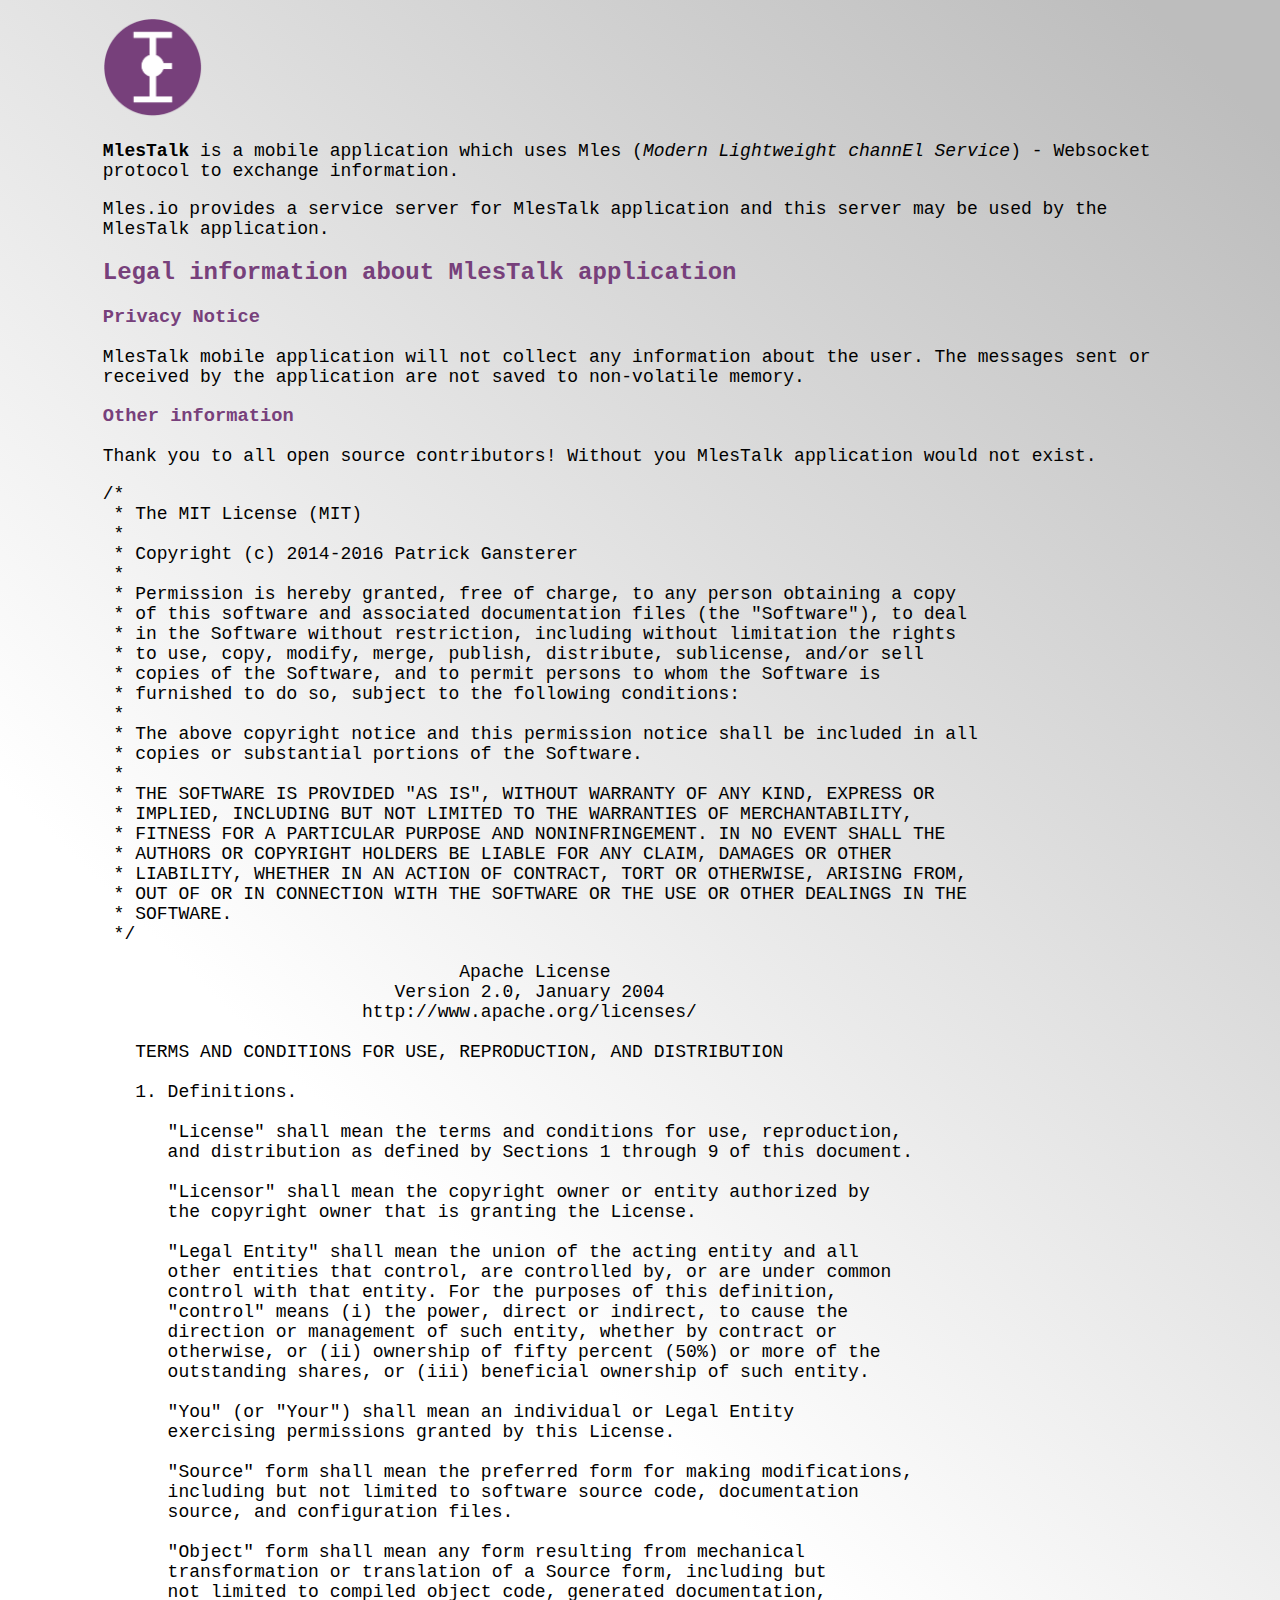
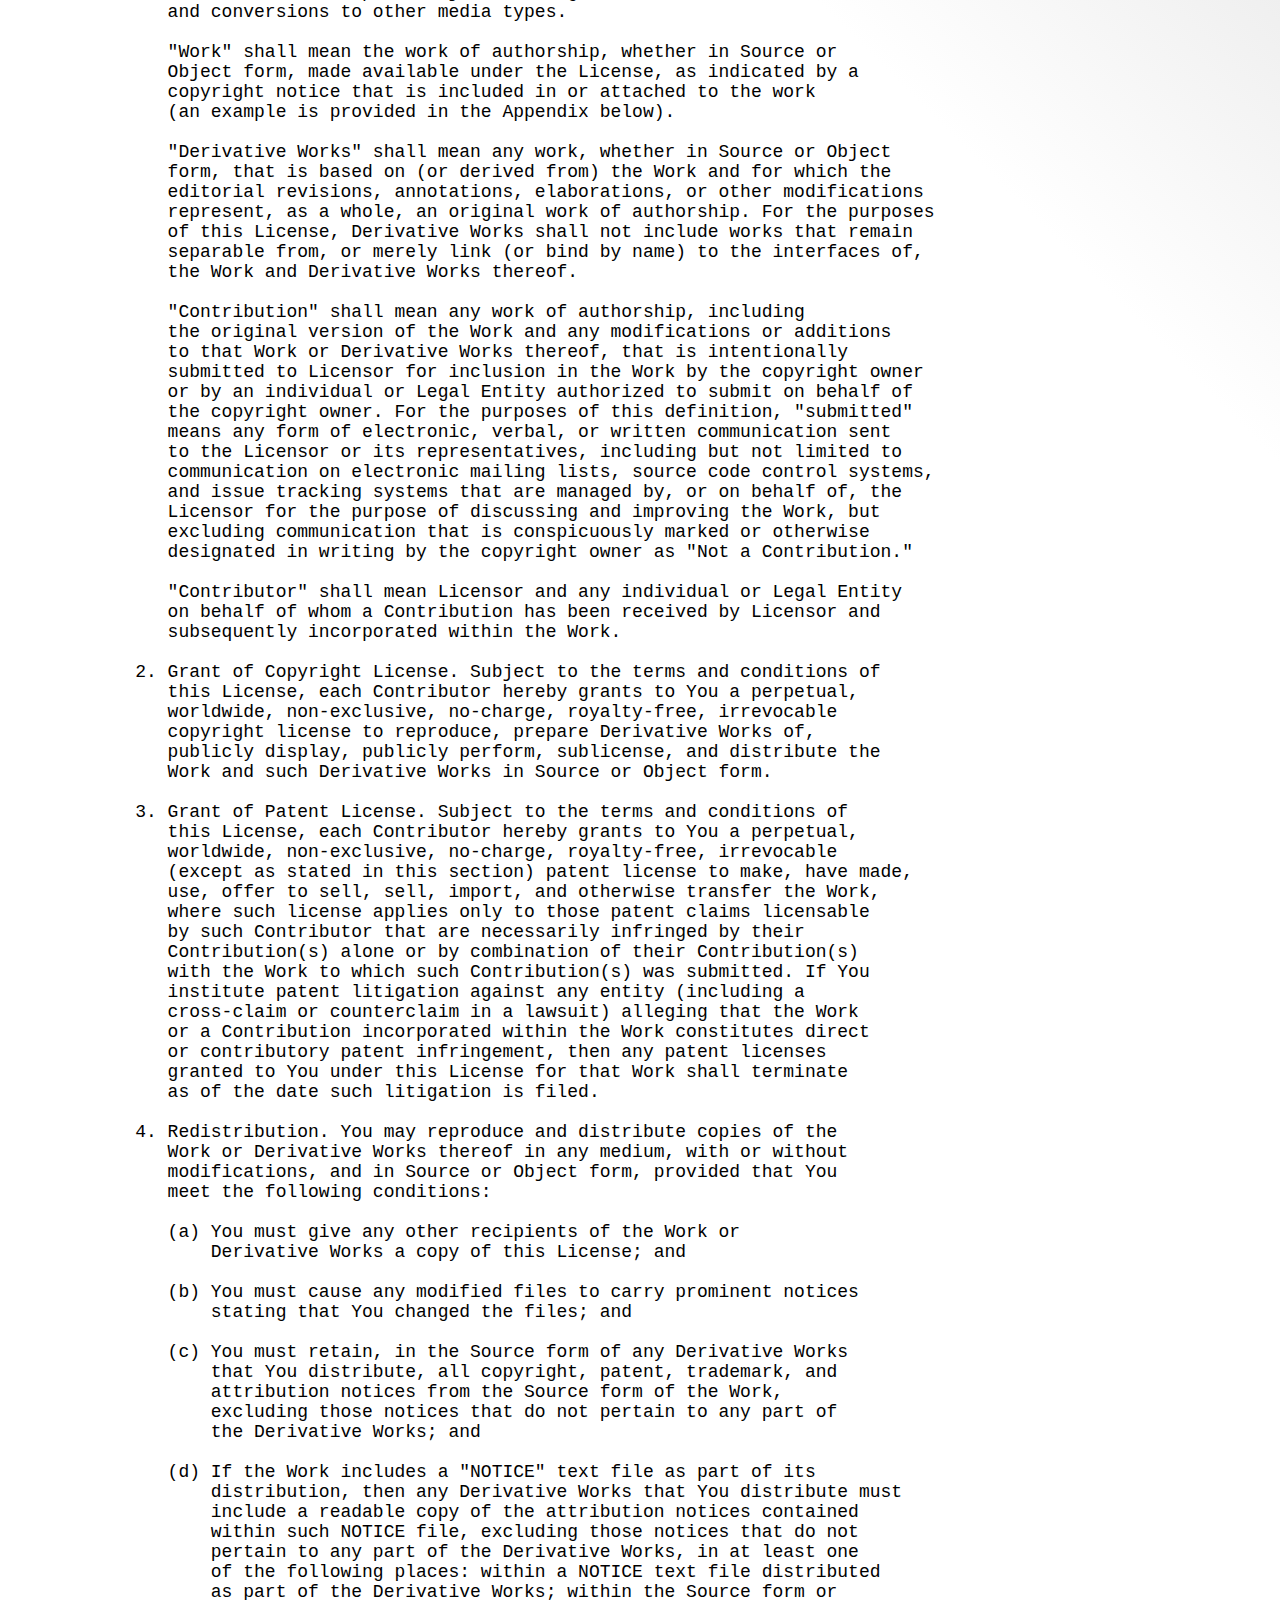
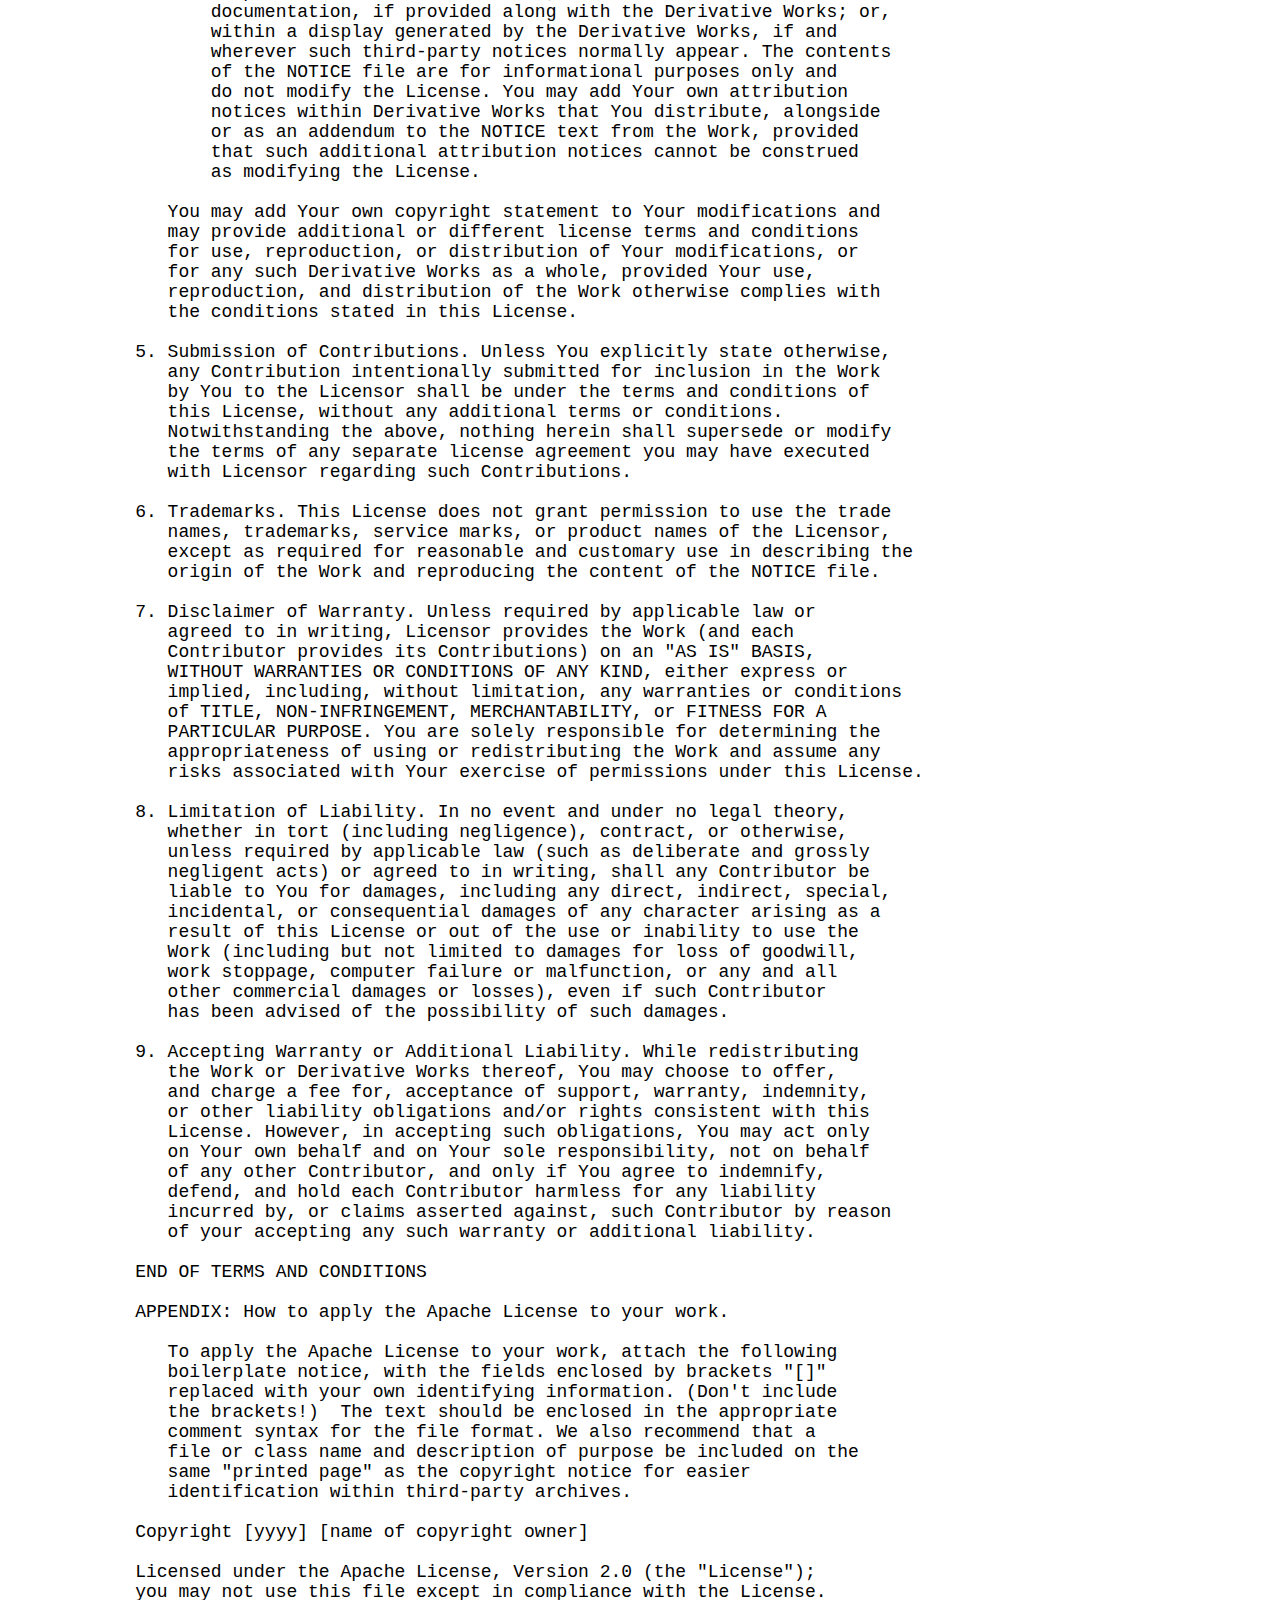
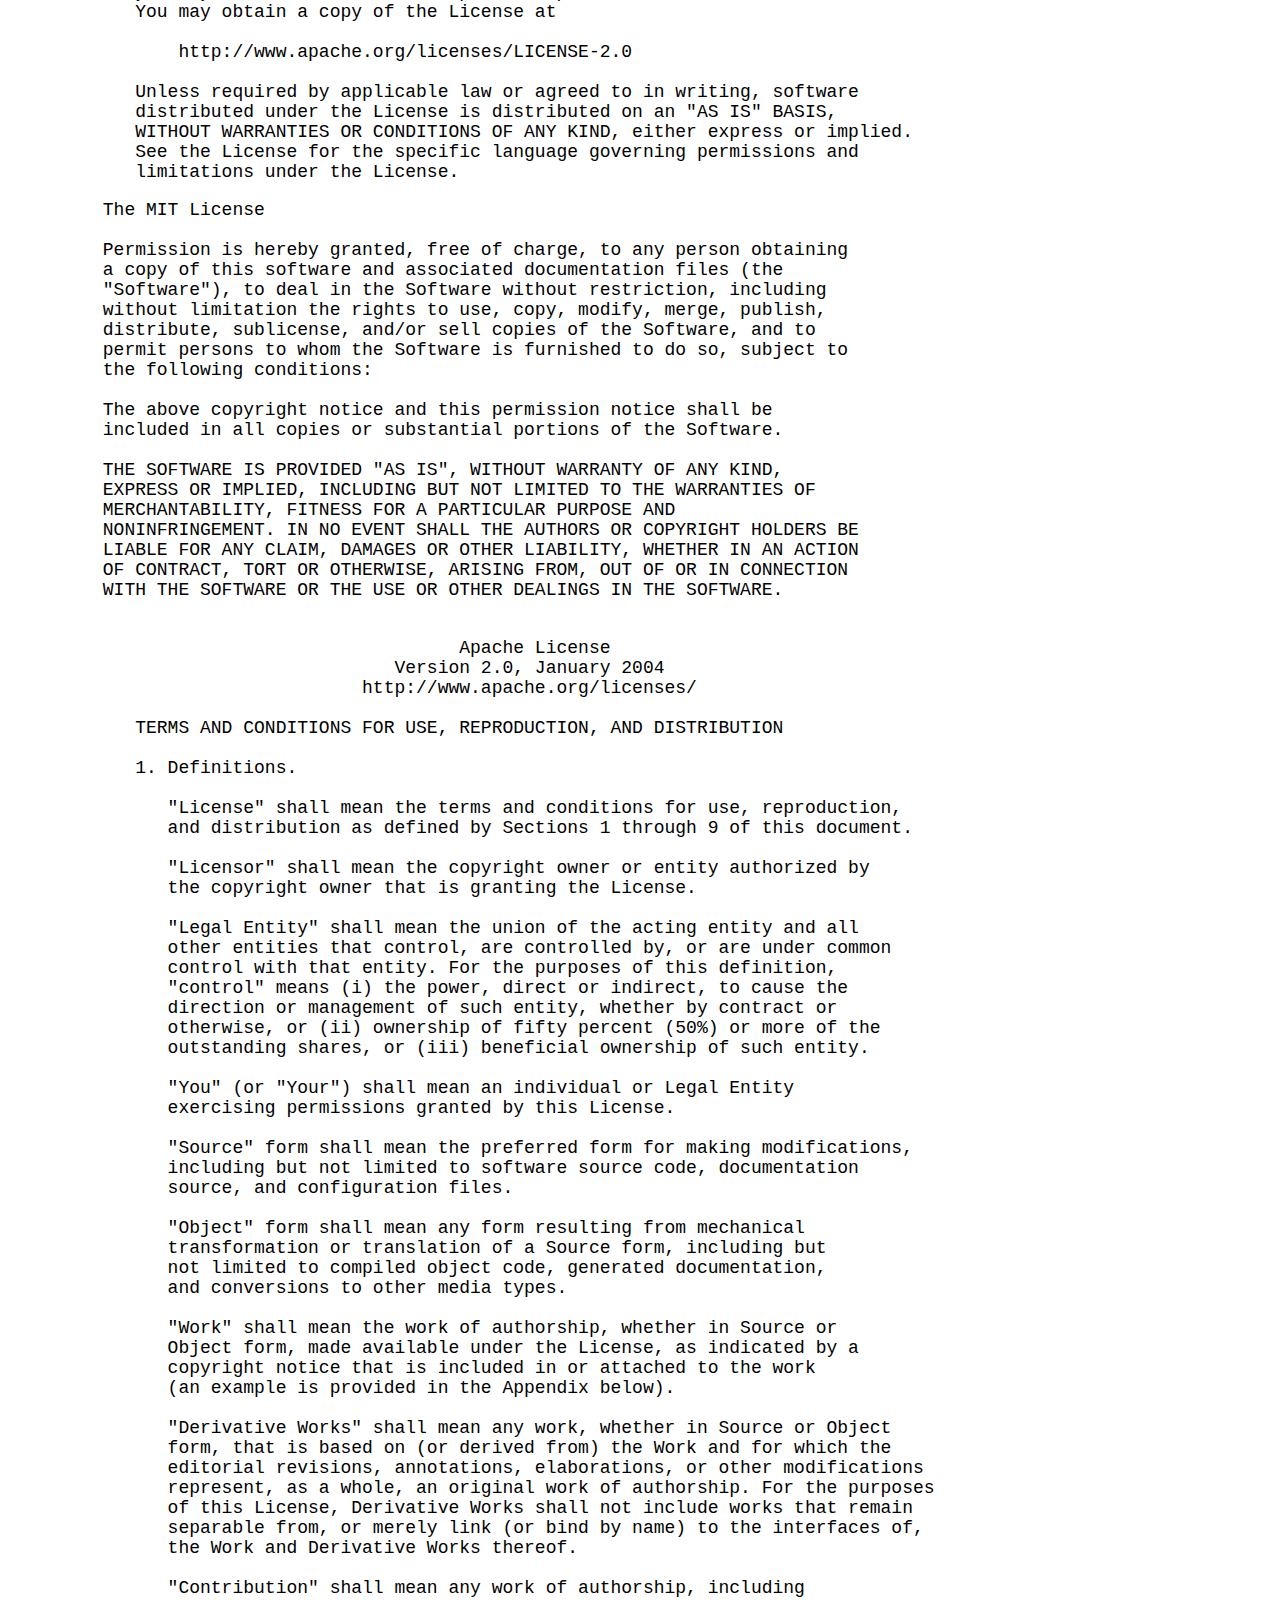
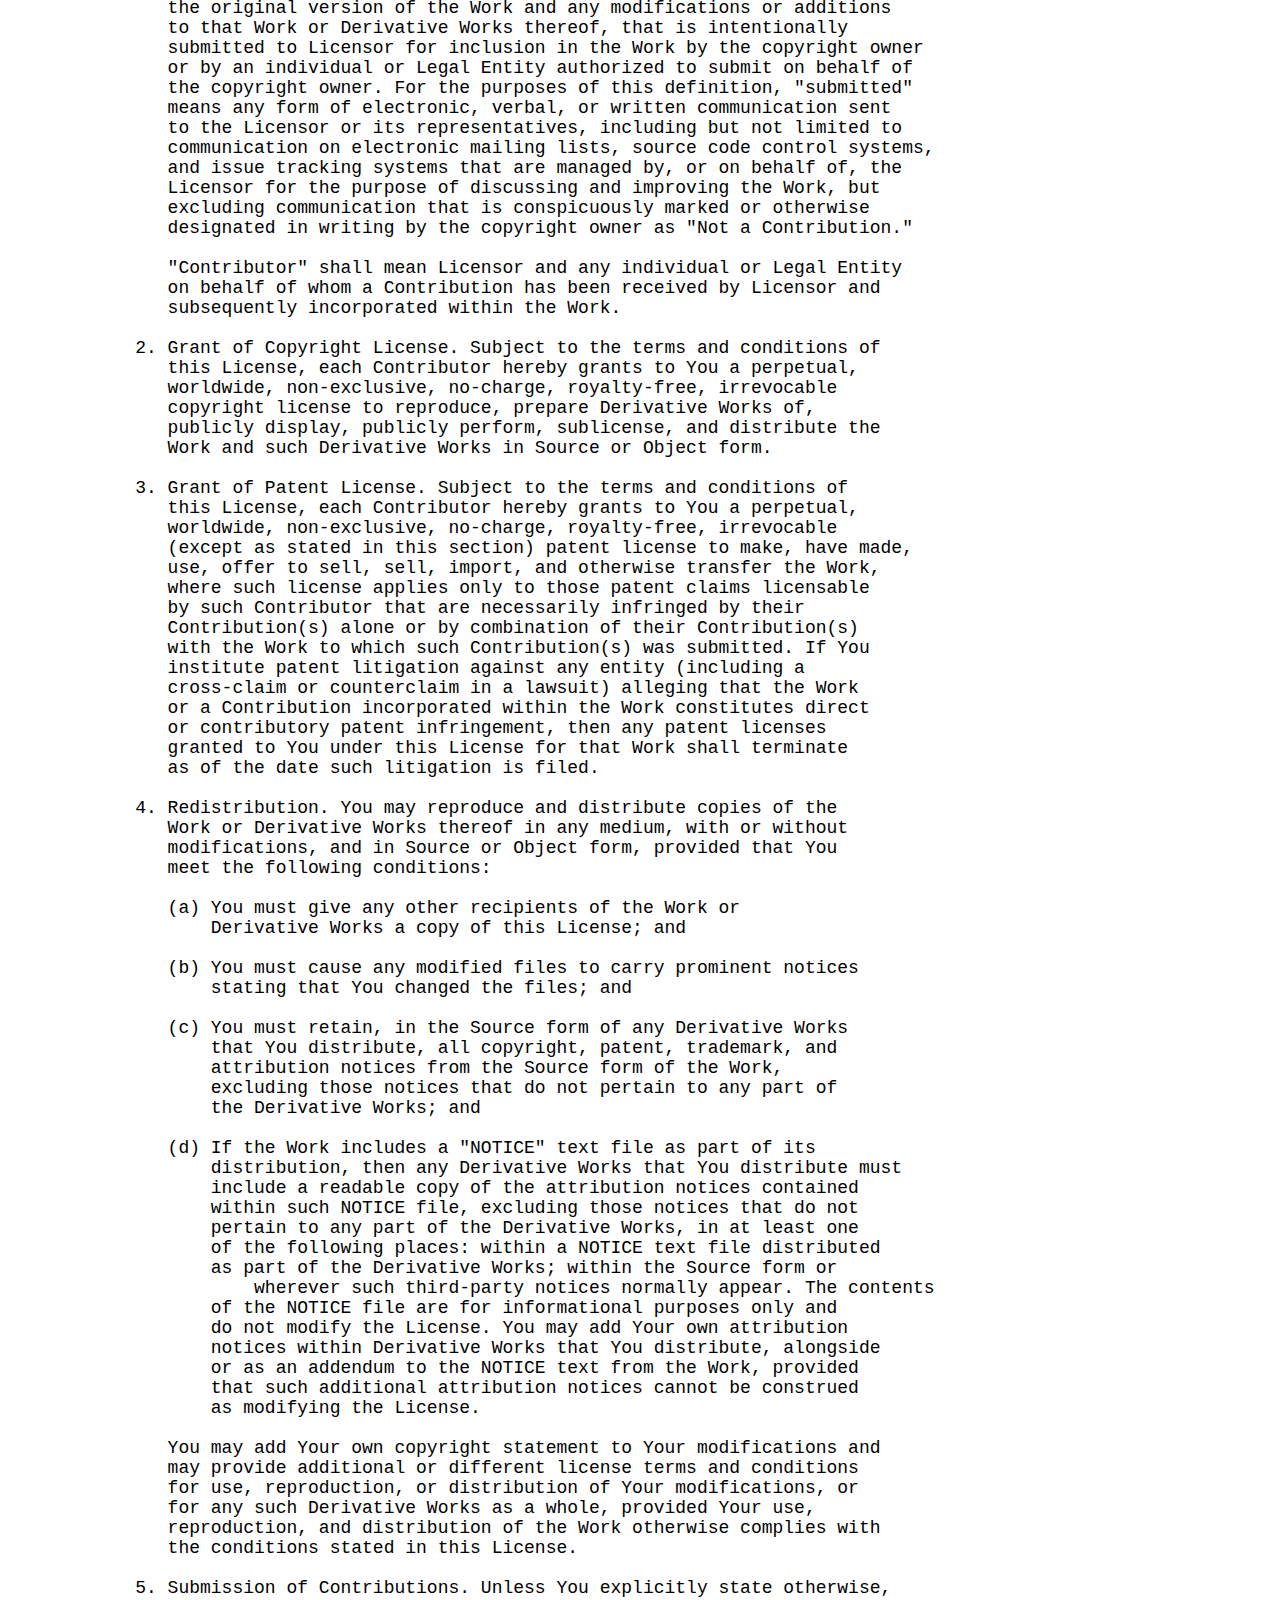
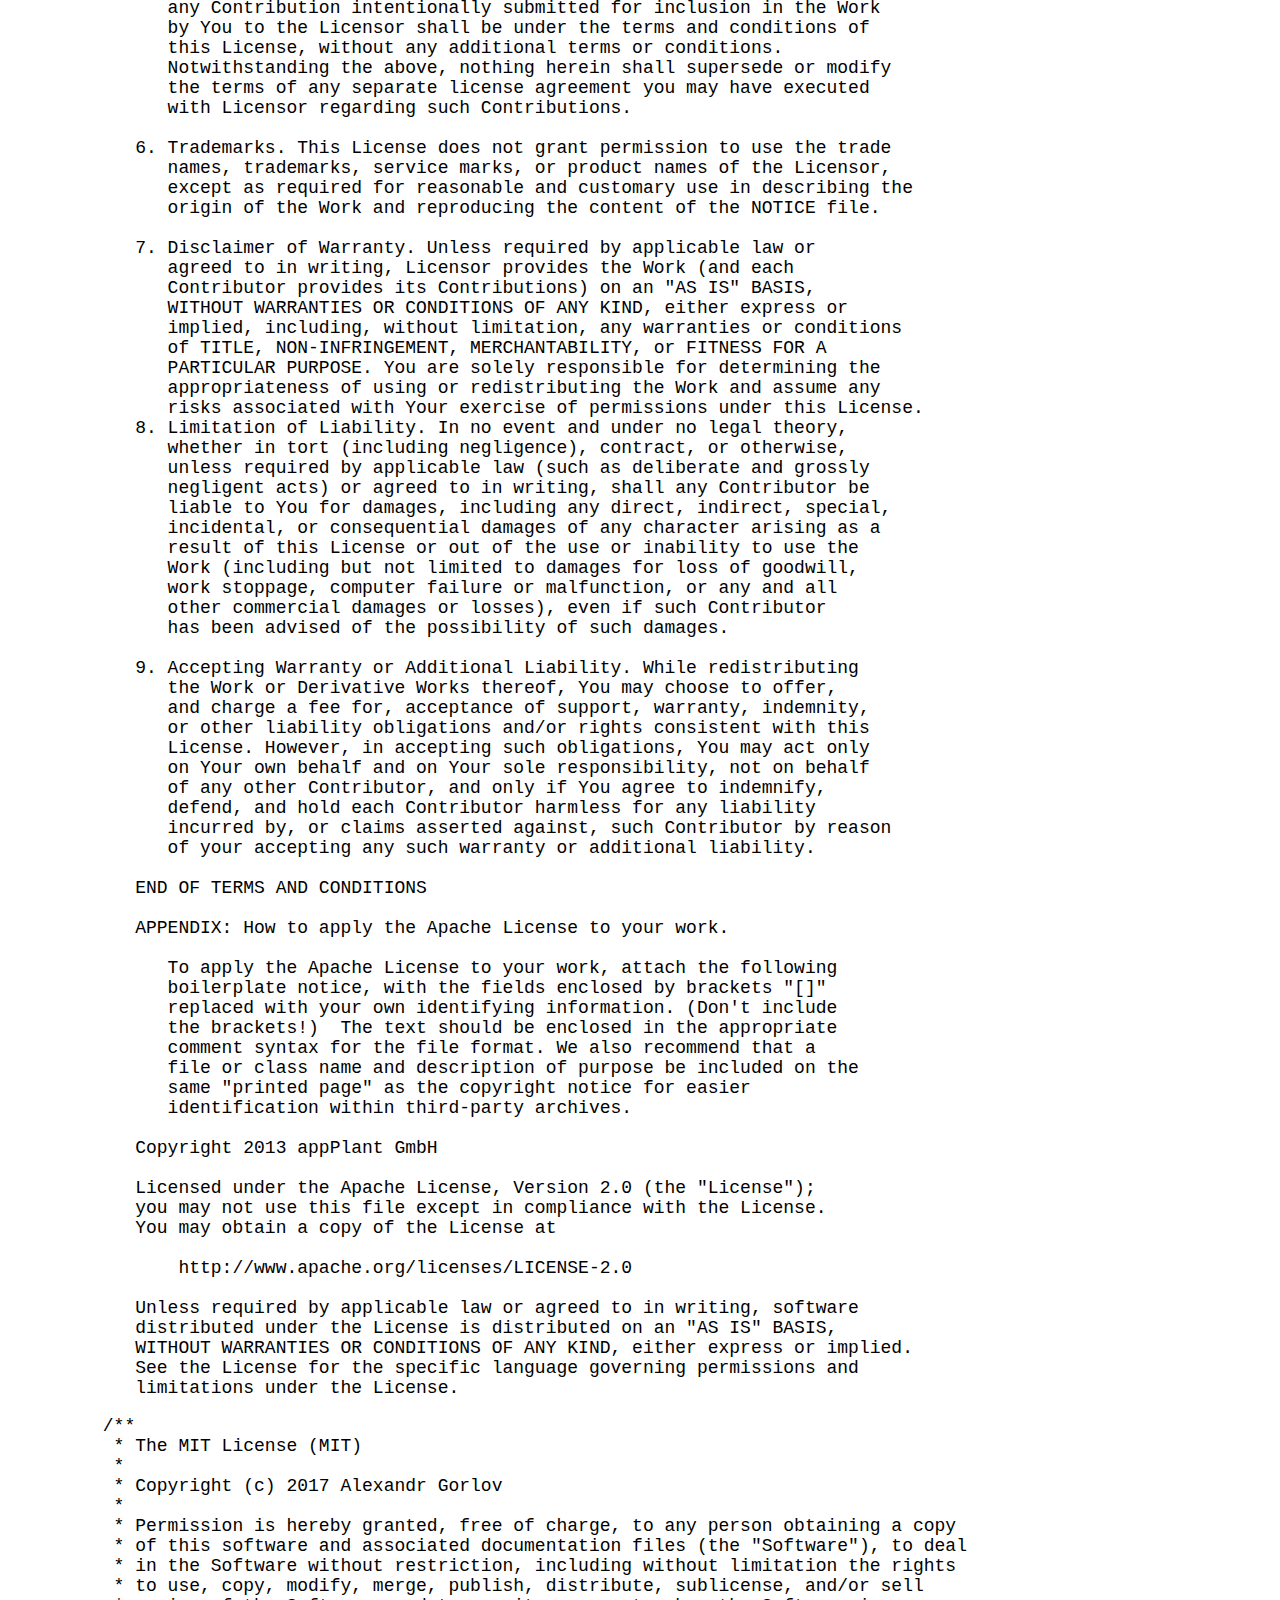
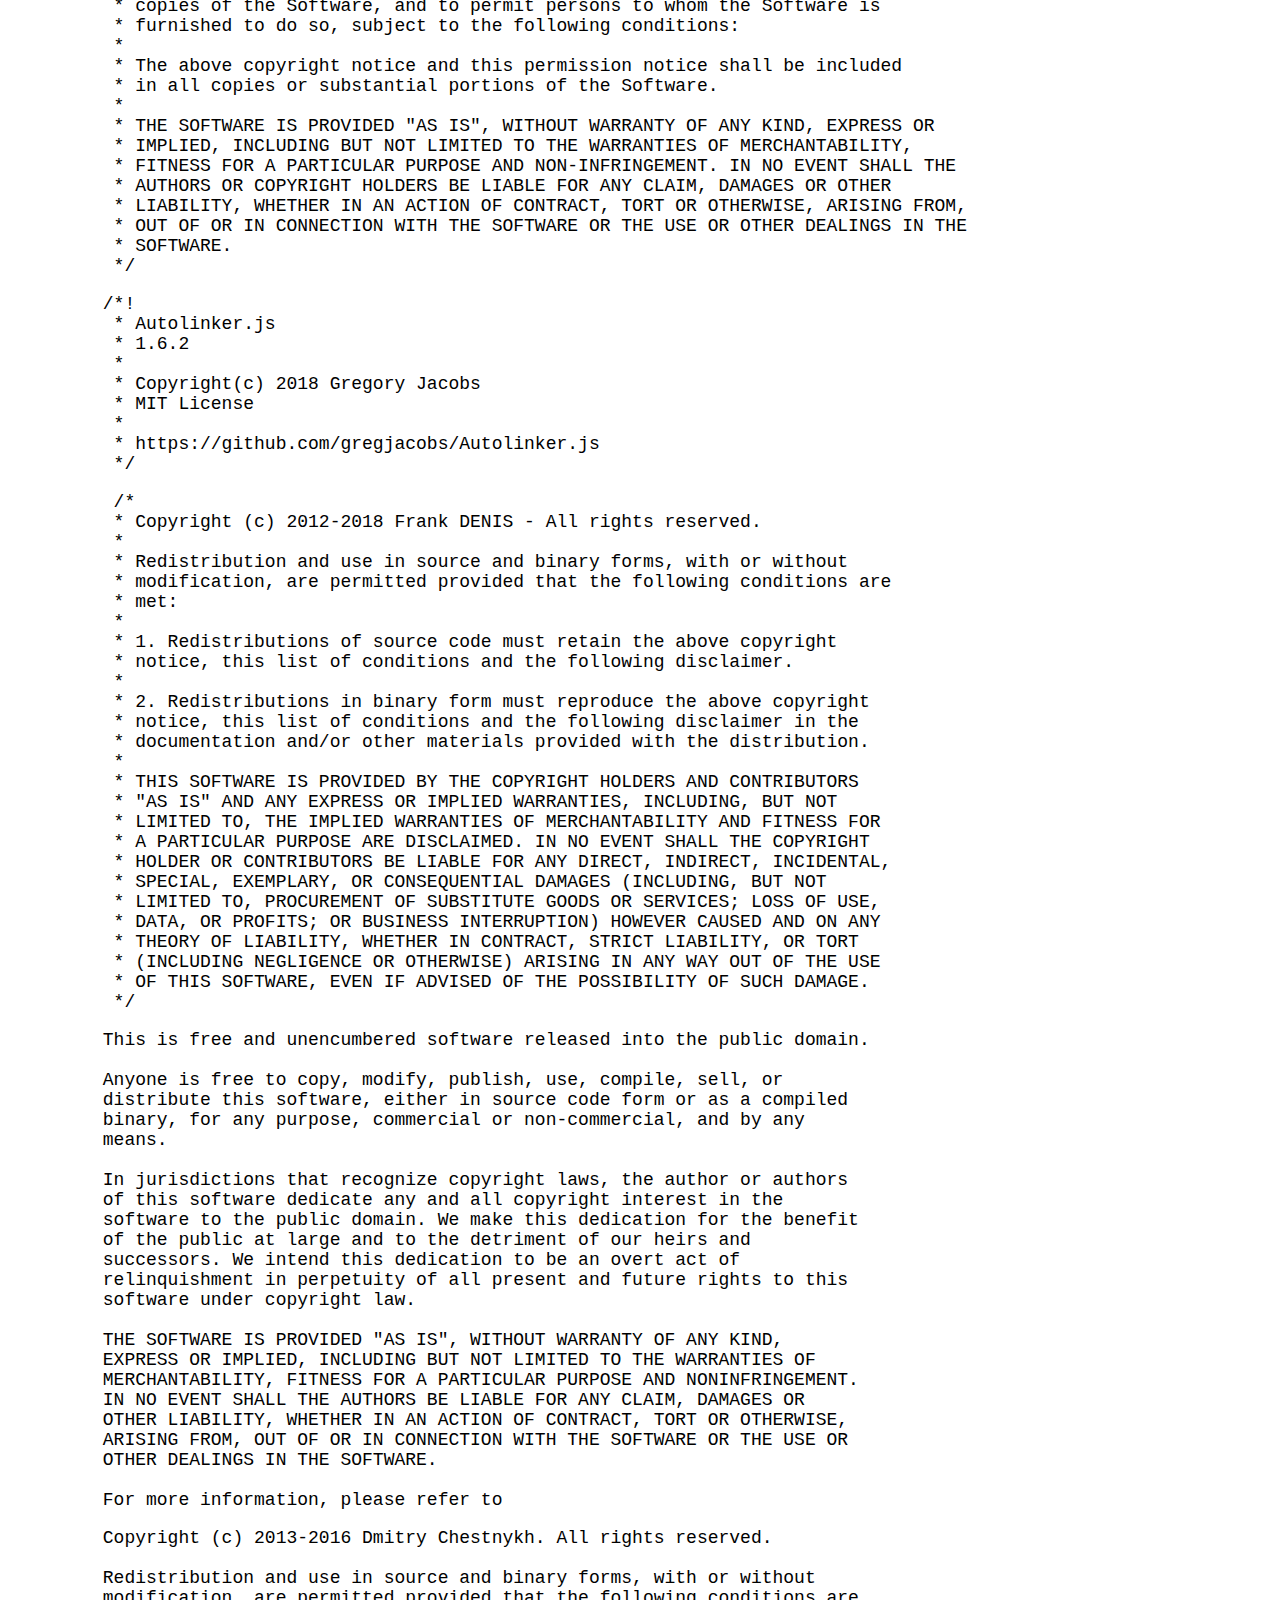
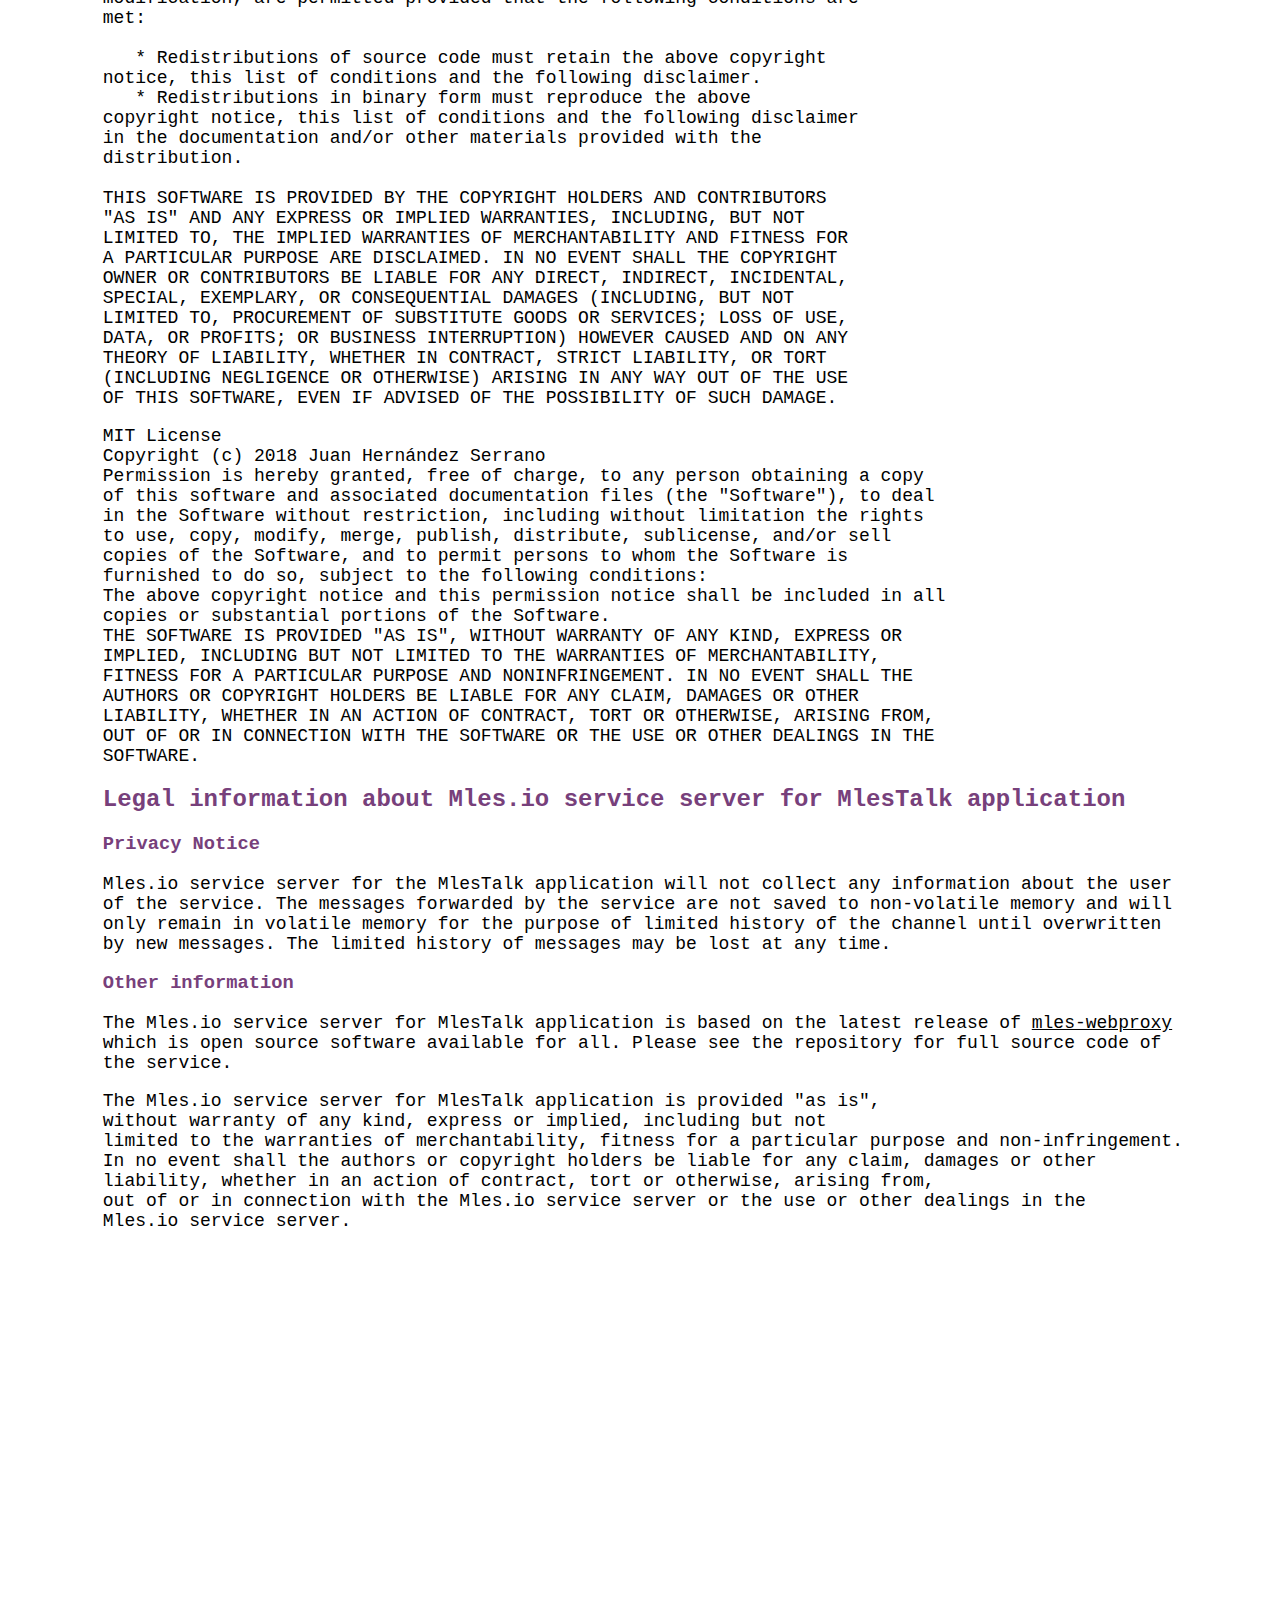
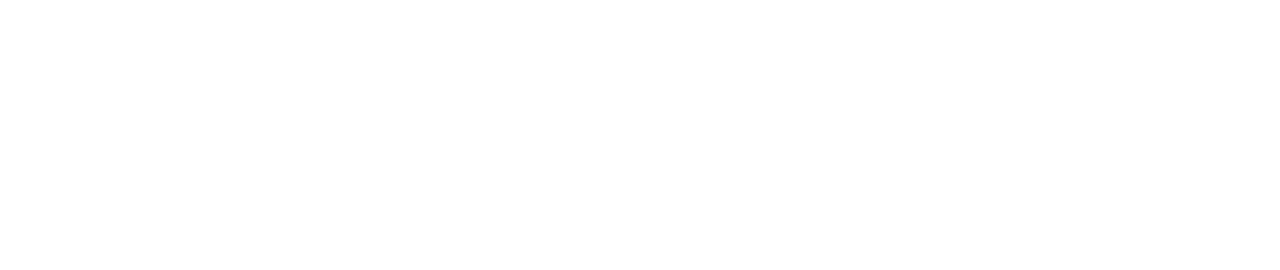
<file: static/mles.io/legal.html>
<!DOCTYPE html>
<html>
<head>
<meta charset="utf-8">
<meta name="viewport" content="width=device-width, initial-scale=1.0">
<title>MlesTalk and Mles.io Service Server Legal Information</title>
<link rel="stylesheet" href="css/style.css" />
<style>
#bwidth {
    margin: auto;
    width: 85%;
    padding: 10px;
}
</style>
</head>
<body>
<div class="container">
<div id="bwidth">
<div>
<img src="images/mles_logo_final.png" alt="Mles logo" width="100" />
</div>
<p><b>MlesTalk</b> is a mobile application which uses Mles (<i>Modern Lightweight channEl Service</i>) - Websocket protocol to exchange information.</p>

<p>Mles.io provides a service server for MlesTalk application and this server may be used by the MlesTalk application.</p>

<h2>Legal information about MlesTalk application</h2>

<h3>Privacy Notice</h3>

<p>MlesTalk mobile application will not collect any information about the user. The messages sent or received by the application are not saved to non-volatile memory.</p>

<h3>Other information</h3>

<p>Thank you to all open source contributors! Without you MlesTalk application would not exist.</p>


<pre>
/*
 * The MIT License (MIT)
 *
 * Copyright (c) 2014-2016 Patrick Gansterer <paroga@paroga.com>
 *
 * Permission is hereby granted, free of charge, to any person obtaining a copy
 * of this software and associated documentation files (the "Software"), to deal
 * in the Software without restriction, including without limitation the rights
 * to use, copy, modify, merge, publish, distribute, sublicense, and/or sell
 * copies of the Software, and to permit persons to whom the Software is
 * furnished to do so, subject to the following conditions:
 *
 * The above copyright notice and this permission notice shall be included in all
 * copies or substantial portions of the Software.
 *
 * THE SOFTWARE IS PROVIDED "AS IS", WITHOUT WARRANTY OF ANY KIND, EXPRESS OR
 * IMPLIED, INCLUDING BUT NOT LIMITED TO THE WARRANTIES OF MERCHANTABILITY,
 * FITNESS FOR A PARTICULAR PURPOSE AND NONINFRINGEMENT. IN NO EVENT SHALL THE
 * AUTHORS OR COPYRIGHT HOLDERS BE LIABLE FOR ANY CLAIM, DAMAGES OR OTHER
 * LIABILITY, WHETHER IN AN ACTION OF CONTRACT, TORT OR OTHERWISE, ARISING FROM,
 * OUT OF OR IN CONNECTION WITH THE SOFTWARE OR THE USE OR OTHER DEALINGS IN THE
 * SOFTWARE.
 */
</pre>

<pre>
                                 Apache License
                           Version 2.0, January 2004
                        http://www.apache.org/licenses/

   TERMS AND CONDITIONS FOR USE, REPRODUCTION, AND DISTRIBUTION

   1. Definitions.

      "License" shall mean the terms and conditions for use, reproduction,
      and distribution as defined by Sections 1 through 9 of this document.

      "Licensor" shall mean the copyright owner or entity authorized by
      the copyright owner that is granting the License.

      "Legal Entity" shall mean the union of the acting entity and all
      other entities that control, are controlled by, or are under common
      control with that entity. For the purposes of this definition,
      "control" means (i) the power, direct or indirect, to cause the
      direction or management of such entity, whether by contract or
      otherwise, or (ii) ownership of fifty percent (50%) or more of the
      outstanding shares, or (iii) beneficial ownership of such entity.

      "You" (or "Your") shall mean an individual or Legal Entity
      exercising permissions granted by this License.

      "Source" form shall mean the preferred form for making modifications,
      including but not limited to software source code, documentation
      source, and configuration files.

      "Object" form shall mean any form resulting from mechanical
      transformation or translation of a Source form, including but
      not limited to compiled object code, generated documentation,
      and conversions to other media types.

      "Work" shall mean the work of authorship, whether in Source or
      Object form, made available under the License, as indicated by a
      copyright notice that is included in or attached to the work
      (an example is provided in the Appendix below).

      "Derivative Works" shall mean any work, whether in Source or Object
      form, that is based on (or derived from) the Work and for which the
      editorial revisions, annotations, elaborations, or other modifications
      represent, as a whole, an original work of authorship. For the purposes
      of this License, Derivative Works shall not include works that remain
      separable from, or merely link (or bind by name) to the interfaces of,
      the Work and Derivative Works thereof.

      "Contribution" shall mean any work of authorship, including
      the original version of the Work and any modifications or additions
      to that Work or Derivative Works thereof, that is intentionally
      submitted to Licensor for inclusion in the Work by the copyright owner
      or by an individual or Legal Entity authorized to submit on behalf of
      the copyright owner. For the purposes of this definition, "submitted"
      means any form of electronic, verbal, or written communication sent
      to the Licensor or its representatives, including but not limited to
      communication on electronic mailing lists, source code control systems,
      and issue tracking systems that are managed by, or on behalf of, the
      Licensor for the purpose of discussing and improving the Work, but
      excluding communication that is conspicuously marked or otherwise
      designated in writing by the copyright owner as "Not a Contribution."

      "Contributor" shall mean Licensor and any individual or Legal Entity
      on behalf of whom a Contribution has been received by Licensor and
      subsequently incorporated within the Work.

   2. Grant of Copyright License. Subject to the terms and conditions of
      this License, each Contributor hereby grants to You a perpetual,
      worldwide, non-exclusive, no-charge, royalty-free, irrevocable
      copyright license to reproduce, prepare Derivative Works of,
      publicly display, publicly perform, sublicense, and distribute the
      Work and such Derivative Works in Source or Object form.

   3. Grant of Patent License. Subject to the terms and conditions of
      this License, each Contributor hereby grants to You a perpetual,
      worldwide, non-exclusive, no-charge, royalty-free, irrevocable
      (except as stated in this section) patent license to make, have made,
      use, offer to sell, sell, import, and otherwise transfer the Work,
      where such license applies only to those patent claims licensable
      by such Contributor that are necessarily infringed by their
      Contribution(s) alone or by combination of their Contribution(s)
      with the Work to which such Contribution(s) was submitted. If You
      institute patent litigation against any entity (including a
      cross-claim or counterclaim in a lawsuit) alleging that the Work
      or a Contribution incorporated within the Work constitutes direct
      or contributory patent infringement, then any patent licenses
      granted to You under this License for that Work shall terminate
      as of the date such litigation is filed.

   4. Redistribution. You may reproduce and distribute copies of the
      Work or Derivative Works thereof in any medium, with or without
      modifications, and in Source or Object form, provided that You
      meet the following conditions:

      (a) You must give any other recipients of the Work or
          Derivative Works a copy of this License; and

      (b) You must cause any modified files to carry prominent notices
          stating that You changed the files; and

      (c) You must retain, in the Source form of any Derivative Works
          that You distribute, all copyright, patent, trademark, and
          attribution notices from the Source form of the Work,
          excluding those notices that do not pertain to any part of
          the Derivative Works; and

      (d) If the Work includes a "NOTICE" text file as part of its
          distribution, then any Derivative Works that You distribute must
          include a readable copy of the attribution notices contained
          within such NOTICE file, excluding those notices that do not
          pertain to any part of the Derivative Works, in at least one
          of the following places: within a NOTICE text file distributed
          as part of the Derivative Works; within the Source form or
          documentation, if provided along with the Derivative Works; or,
          within a display generated by the Derivative Works, if and
          wherever such third-party notices normally appear. The contents
          of the NOTICE file are for informational purposes only and
          do not modify the License. You may add Your own attribution
          notices within Derivative Works that You distribute, alongside
          or as an addendum to the NOTICE text from the Work, provided
          that such additional attribution notices cannot be construed
          as modifying the License.

      You may add Your own copyright statement to Your modifications and
      may provide additional or different license terms and conditions
      for use, reproduction, or distribution of Your modifications, or
      for any such Derivative Works as a whole, provided Your use,
      reproduction, and distribution of the Work otherwise complies with
      the conditions stated in this License.

   5. Submission of Contributions. Unless You explicitly state otherwise,
      any Contribution intentionally submitted for inclusion in the Work
      by You to the Licensor shall be under the terms and conditions of
      this License, without any additional terms or conditions.
      Notwithstanding the above, nothing herein shall supersede or modify
      the terms of any separate license agreement you may have executed
      with Licensor regarding such Contributions.

   6. Trademarks. This License does not grant permission to use the trade
      names, trademarks, service marks, or product names of the Licensor,
      except as required for reasonable and customary use in describing the
      origin of the Work and reproducing the content of the NOTICE file.

   7. Disclaimer of Warranty. Unless required by applicable law or
      agreed to in writing, Licensor provides the Work (and each
      Contributor provides its Contributions) on an "AS IS" BASIS,
      WITHOUT WARRANTIES OR CONDITIONS OF ANY KIND, either express or
      implied, including, without limitation, any warranties or conditions
      of TITLE, NON-INFRINGEMENT, MERCHANTABILITY, or FITNESS FOR A
      PARTICULAR PURPOSE. You are solely responsible for determining the
      appropriateness of using or redistributing the Work and assume any
      risks associated with Your exercise of permissions under this License.

   8. Limitation of Liability. In no event and under no legal theory,
      whether in tort (including negligence), contract, or otherwise,
      unless required by applicable law (such as deliberate and grossly
      negligent acts) or agreed to in writing, shall any Contributor be
      liable to You for damages, including any direct, indirect, special,
      incidental, or consequential damages of any character arising as a
      result of this License or out of the use or inability to use the
      Work (including but not limited to damages for loss of goodwill,
      work stoppage, computer failure or malfunction, or any and all
      other commercial damages or losses), even if such Contributor
      has been advised of the possibility of such damages.

   9. Accepting Warranty or Additional Liability. While redistributing
      the Work or Derivative Works thereof, You may choose to offer,
      and charge a fee for, acceptance of support, warranty, indemnity,
      or other liability obligations and/or rights consistent with this
      License. However, in accepting such obligations, You may act only
      on Your own behalf and on Your sole responsibility, not on behalf
      of any other Contributor, and only if You agree to indemnify,
      defend, and hold each Contributor harmless for any liability
      incurred by, or claims asserted against, such Contributor by reason
      of your accepting any such warranty or additional liability.

   END OF TERMS AND CONDITIONS

   APPENDIX: How to apply the Apache License to your work.

      To apply the Apache License to your work, attach the following
      boilerplate notice, with the fields enclosed by brackets "[]"
      replaced with your own identifying information. (Don't include
      the brackets!)  The text should be enclosed in the appropriate
      comment syntax for the file format. We also recommend that a
      file or class name and description of purpose be included on the
      same "printed page" as the copyright notice for easier
      identification within third-party archives.

   Copyright [yyyy] [name of copyright owner]

   Licensed under the Apache License, Version 2.0 (the "License");
   you may not use this file except in compliance with the License.
   You may obtain a copy of the License at

       http://www.apache.org/licenses/LICENSE-2.0

   Unless required by applicable law or agreed to in writing, software
   distributed under the License is distributed on an "AS IS" BASIS,
   WITHOUT WARRANTIES OR CONDITIONS OF ANY KIND, either express or implied.
   See the License for the specific language governing permissions and
   limitations under the License. 
</pre>
<pre>
The MIT License

Permission is hereby granted, free of charge, to any person obtaining
a copy of this software and associated documentation files (the
"Software"), to deal in the Software without restriction, including
without limitation the rights to use, copy, modify, merge, publish,
distribute, sublicense, and/or sell copies of the Software, and to
permit persons to whom the Software is furnished to do so, subject to
the following conditions:

The above copyright notice and this permission notice shall be
included in all copies or substantial portions of the Software.

THE SOFTWARE IS PROVIDED "AS IS", WITHOUT WARRANTY OF ANY KIND,
EXPRESS OR IMPLIED, INCLUDING BUT NOT LIMITED TO THE WARRANTIES OF
MERCHANTABILITY, FITNESS FOR A PARTICULAR PURPOSE AND
NONINFRINGEMENT. IN NO EVENT SHALL THE AUTHORS OR COPYRIGHT HOLDERS BE
LIABLE FOR ANY CLAIM, DAMAGES OR OTHER LIABILITY, WHETHER IN AN ACTION
OF CONTRACT, TORT OR OTHERWISE, ARISING FROM, OUT OF OR IN CONNECTION
WITH THE SOFTWARE OR THE USE OR OTHER DEALINGS IN THE SOFTWARE.
</pre>
<pre>

                                 Apache License
                           Version 2.0, January 2004
                        http://www.apache.org/licenses/

   TERMS AND CONDITIONS FOR USE, REPRODUCTION, AND DISTRIBUTION

   1. Definitions.

      "License" shall mean the terms and conditions for use, reproduction,
      and distribution as defined by Sections 1 through 9 of this document.

      "Licensor" shall mean the copyright owner or entity authorized by
      the copyright owner that is granting the License.

      "Legal Entity" shall mean the union of the acting entity and all
      other entities that control, are controlled by, or are under common
      control with that entity. For the purposes of this definition,
      "control" means (i) the power, direct or indirect, to cause the
      direction or management of such entity, whether by contract or
      otherwise, or (ii) ownership of fifty percent (50%) or more of the
      outstanding shares, or (iii) beneficial ownership of such entity.

      "You" (or "Your") shall mean an individual or Legal Entity
      exercising permissions granted by this License.

      "Source" form shall mean the preferred form for making modifications,
      including but not limited to software source code, documentation
      source, and configuration files.

      "Object" form shall mean any form resulting from mechanical
      transformation or translation of a Source form, including but
      not limited to compiled object code, generated documentation,
      and conversions to other media types.

      "Work" shall mean the work of authorship, whether in Source or
      Object form, made available under the License, as indicated by a
      copyright notice that is included in or attached to the work
      (an example is provided in the Appendix below).

      "Derivative Works" shall mean any work, whether in Source or Object
      form, that is based on (or derived from) the Work and for which the
      editorial revisions, annotations, elaborations, or other modifications
      represent, as a whole, an original work of authorship. For the purposes
      of this License, Derivative Works shall not include works that remain
      separable from, or merely link (or bind by name) to the interfaces of,
      the Work and Derivative Works thereof.

      "Contribution" shall mean any work of authorship, including
      the original version of the Work and any modifications or additions
      to that Work or Derivative Works thereof, that is intentionally
      submitted to Licensor for inclusion in the Work by the copyright owner
      or by an individual or Legal Entity authorized to submit on behalf of
      the copyright owner. For the purposes of this definition, "submitted"
      means any form of electronic, verbal, or written communication sent
      to the Licensor or its representatives, including but not limited to
      communication on electronic mailing lists, source code control systems,
      and issue tracking systems that are managed by, or on behalf of, the
      Licensor for the purpose of discussing and improving the Work, but
      excluding communication that is conspicuously marked or otherwise
      designated in writing by the copyright owner as "Not a Contribution."

      "Contributor" shall mean Licensor and any individual or Legal Entity
      on behalf of whom a Contribution has been received by Licensor and
      subsequently incorporated within the Work.

   2. Grant of Copyright License. Subject to the terms and conditions of
      this License, each Contributor hereby grants to You a perpetual,
      worldwide, non-exclusive, no-charge, royalty-free, irrevocable
      copyright license to reproduce, prepare Derivative Works of,
      publicly display, publicly perform, sublicense, and distribute the
      Work and such Derivative Works in Source or Object form.

   3. Grant of Patent License. Subject to the terms and conditions of
      this License, each Contributor hereby grants to You a perpetual,
      worldwide, non-exclusive, no-charge, royalty-free, irrevocable
      (except as stated in this section) patent license to make, have made,
      use, offer to sell, sell, import, and otherwise transfer the Work,
      where such license applies only to those patent claims licensable
      by such Contributor that are necessarily infringed by their
      Contribution(s) alone or by combination of their Contribution(s)
      with the Work to which such Contribution(s) was submitted. If You
      institute patent litigation against any entity (including a
      cross-claim or counterclaim in a lawsuit) alleging that the Work
      or a Contribution incorporated within the Work constitutes direct
      or contributory patent infringement, then any patent licenses
      granted to You under this License for that Work shall terminate
      as of the date such litigation is filed.

   4. Redistribution. You may reproduce and distribute copies of the
      Work or Derivative Works thereof in any medium, with or without
      modifications, and in Source or Object form, provided that You
      meet the following conditions:

      (a) You must give any other recipients of the Work or
          Derivative Works a copy of this License; and

      (b) You must cause any modified files to carry prominent notices
          stating that You changed the files; and

      (c) You must retain, in the Source form of any Derivative Works
          that You distribute, all copyright, patent, trademark, and
          attribution notices from the Source form of the Work,
          excluding those notices that do not pertain to any part of
          the Derivative Works; and

      (d) If the Work includes a "NOTICE" text file as part of its
          distribution, then any Derivative Works that You distribute must
          include a readable copy of the attribution notices contained
          within such NOTICE file, excluding those notices that do not
          pertain to any part of the Derivative Works, in at least one
          of the following places: within a NOTICE text file distributed
          as part of the Derivative Works; within the Source form or
              wherever such third-party notices normally appear. The contents
          of the NOTICE file are for informational purposes only and
          do not modify the License. You may add Your own attribution
          notices within Derivative Works that You distribute, alongside
          or as an addendum to the NOTICE text from the Work, provided
          that such additional attribution notices cannot be construed
          as modifying the License.

      You may add Your own copyright statement to Your modifications and
      may provide additional or different license terms and conditions
      for use, reproduction, or distribution of Your modifications, or
      for any such Derivative Works as a whole, provided Your use,
      reproduction, and distribution of the Work otherwise complies with
      the conditions stated in this License.

   5. Submission of Contributions. Unless You explicitly state otherwise,
      any Contribution intentionally submitted for inclusion in the Work
      by You to the Licensor shall be under the terms and conditions of
      this License, without any additional terms or conditions.
      Notwithstanding the above, nothing herein shall supersede or modify
      the terms of any separate license agreement you may have executed
      with Licensor regarding such Contributions.

   6. Trademarks. This License does not grant permission to use the trade
      names, trademarks, service marks, or product names of the Licensor,
      except as required for reasonable and customary use in describing the
      origin of the Work and reproducing the content of the NOTICE file.

   7. Disclaimer of Warranty. Unless required by applicable law or
      agreed to in writing, Licensor provides the Work (and each
      Contributor provides its Contributions) on an "AS IS" BASIS,
      WITHOUT WARRANTIES OR CONDITIONS OF ANY KIND, either express or
      implied, including, without limitation, any warranties or conditions
      of TITLE, NON-INFRINGEMENT, MERCHANTABILITY, or FITNESS FOR A
      PARTICULAR PURPOSE. You are solely responsible for determining the
      appropriateness of using or redistributing the Work and assume any
      risks associated with Your exercise of permissions under this License.
   8. Limitation of Liability. In no event and under no legal theory,
      whether in tort (including negligence), contract, or otherwise,
      unless required by applicable law (such as deliberate and grossly
      negligent acts) or agreed to in writing, shall any Contributor be
      liable to You for damages, including any direct, indirect, special,
      incidental, or consequential damages of any character arising as a
      result of this License or out of the use or inability to use the
      Work (including but not limited to damages for loss of goodwill,
      work stoppage, computer failure or malfunction, or any and all
      other commercial damages or losses), even if such Contributor
      has been advised of the possibility of such damages.

   9. Accepting Warranty or Additional Liability. While redistributing
      the Work or Derivative Works thereof, You may choose to offer,
      and charge a fee for, acceptance of support, warranty, indemnity,
      or other liability obligations and/or rights consistent with this
      License. However, in accepting such obligations, You may act only
      on Your own behalf and on Your sole responsibility, not on behalf
      of any other Contributor, and only if You agree to indemnify,
      defend, and hold each Contributor harmless for any liability
      incurred by, or claims asserted against, such Contributor by reason
      of your accepting any such warranty or additional liability.

   END OF TERMS AND CONDITIONS

   APPENDIX: How to apply the Apache License to your work.

      To apply the Apache License to your work, attach the following
      boilerplate notice, with the fields enclosed by brackets "[]"
      replaced with your own identifying information. (Don't include
      the brackets!)  The text should be enclosed in the appropriate
      comment syntax for the file format. We also recommend that a
      file or class name and description of purpose be included on the
      same "printed page" as the copyright notice for easier
      identification within third-party archives.

   Copyright 2013 appPlant GmbH

   Licensed under the Apache License, Version 2.0 (the "License");
   you may not use this file except in compliance with the License.
   You may obtain a copy of the License at

       http://www.apache.org/licenses/LICENSE-2.0

   Unless required by applicable law or agreed to in writing, software
   distributed under the License is distributed on an "AS IS" BASIS,
   WITHOUT WARRANTIES OR CONDITIONS OF ANY KIND, either express or implied.
   See the License for the specific language governing permissions and
   limitations under the License.
</pre>
<pre>
/**
 * The MIT License (MIT)
 *
 * Copyright (c) 2017 Alexandr Gorlov
 *
 * Permission is hereby granted, free of charge, to any person obtaining a copy
 * of this software and associated documentation files (the "Software"), to deal
 * in the Software without restriction, including without limitation the rights
 * to use, copy, modify, merge, publish, distribute, sublicense, and/or sell
 * copies of the Software, and to permit persons to whom the Software is
 * furnished to do so, subject to the following conditions:
 *
 * The above copyright notice and this permission notice shall be included
 * in all copies or substantial portions of the Software.
 *
 * THE SOFTWARE IS PROVIDED "AS IS", WITHOUT WARRANTY OF ANY KIND, EXPRESS OR
 * IMPLIED, INCLUDING BUT NOT LIMITED TO THE WARRANTIES OF MERCHANTABILITY,
 * FITNESS FOR A PARTICULAR PURPOSE AND NON-INFRINGEMENT. IN NO EVENT SHALL THE
 * AUTHORS OR COPYRIGHT HOLDERS BE LIABLE FOR ANY CLAIM, DAMAGES OR OTHER
 * LIABILITY, WHETHER IN AN ACTION OF CONTRACT, TORT OR OTHERWISE, ARISING FROM,
 * OUT OF OR IN CONNECTION WITH THE SOFTWARE OR THE USE OR OTHER DEALINGS IN THE
 * SOFTWARE.
 */
</pre>
<pre>
/*!
 * Autolinker.js
 * 1.6.2
 *
 * Copyright(c) 2018 Gregory Jacobs <greg@greg-jacobs.com>
 * MIT License
 *
 * https://github.com/gregjacobs/Autolinker.js
 */
</pre>
<pre>
 /* 
 * Copyright (c) 2012-2018 Frank DENIS - All rights reserved.
 *
 * Redistribution and use in source and binary forms, with or without
 * modification, are permitted provided that the following conditions are
 * met:
 * 
 * 1. Redistributions of source code must retain the above copyright
 * notice, this list of conditions and the following disclaimer.
 * 
 * 2. Redistributions in binary form must reproduce the above copyright
 * notice, this list of conditions and the following disclaimer in the
 * documentation and/or other materials provided with the distribution.
 * 
 * THIS SOFTWARE IS PROVIDED BY THE COPYRIGHT HOLDERS AND CONTRIBUTORS
 * "AS IS" AND ANY EXPRESS OR IMPLIED WARRANTIES, INCLUDING, BUT NOT
 * LIMITED TO, THE IMPLIED WARRANTIES OF MERCHANTABILITY AND FITNESS FOR
 * A PARTICULAR PURPOSE ARE DISCLAIMED. IN NO EVENT SHALL THE COPYRIGHT
 * HOLDER OR CONTRIBUTORS BE LIABLE FOR ANY DIRECT, INDIRECT, INCIDENTAL,
 * SPECIAL, EXEMPLARY, OR CONSEQUENTIAL DAMAGES (INCLUDING, BUT NOT
 * LIMITED TO, PROCUREMENT OF SUBSTITUTE GOODS OR SERVICES; LOSS OF USE,
 * DATA, OR PROFITS; OR BUSINESS INTERRUPTION) HOWEVER CAUSED AND ON ANY
 * THEORY OF LIABILITY, WHETHER IN CONTRACT, STRICT LIABILITY, OR TORT
 * (INCLUDING NEGLIGENCE OR OTHERWISE) ARISING IN ANY WAY OUT OF THE USE
 * OF THIS SOFTWARE, EVEN IF ADVISED OF THE POSSIBILITY OF SUCH DAMAGE.
 */
</pre>
<pre>
This is free and unencumbered software released into the public domain.

Anyone is free to copy, modify, publish, use, compile, sell, or
distribute this software, either in source code form or as a compiled
binary, for any purpose, commercial or non-commercial, and by any
means.

In jurisdictions that recognize copyright laws, the author or authors
of this software dedicate any and all copyright interest in the
software to the public domain. We make this dedication for the benefit
of the public at large and to the detriment of our heirs and
successors. We intend this dedication to be an overt act of
relinquishment in perpetuity of all present and future rights to this
software under copyright law.

THE SOFTWARE IS PROVIDED "AS IS", WITHOUT WARRANTY OF ANY KIND,
EXPRESS OR IMPLIED, INCLUDING BUT NOT LIMITED TO THE WARRANTIES OF
MERCHANTABILITY, FITNESS FOR A PARTICULAR PURPOSE AND NONINFRINGEMENT.
IN NO EVENT SHALL THE AUTHORS BE LIABLE FOR ANY CLAIM, DAMAGES OR
OTHER LIABILITY, WHETHER IN AN ACTION OF CONTRACT, TORT OR OTHERWISE,
ARISING FROM, OUT OF OR IN CONNECTION WITH THE SOFTWARE OR THE USE OR
OTHER DEALINGS IN THE SOFTWARE.

For more information, please refer to <http://unlicense.org>
</pre>
<pre>
Copyright (c) 2013-2016 Dmitry Chestnykh. All rights reserved.

Redistribution and use in source and binary forms, with or without
modification, are permitted provided that the following conditions are
met:

   * Redistributions of source code must retain the above copyright
notice, this list of conditions and the following disclaimer.
   * Redistributions in binary form must reproduce the above
copyright notice, this list of conditions and the following disclaimer
in the documentation and/or other materials provided with the
distribution.

THIS SOFTWARE IS PROVIDED BY THE COPYRIGHT HOLDERS AND CONTRIBUTORS
"AS IS" AND ANY EXPRESS OR IMPLIED WARRANTIES, INCLUDING, BUT NOT
LIMITED TO, THE IMPLIED WARRANTIES OF MERCHANTABILITY AND FITNESS FOR
A PARTICULAR PURPOSE ARE DISCLAIMED. IN NO EVENT SHALL THE COPYRIGHT
OWNER OR CONTRIBUTORS BE LIABLE FOR ANY DIRECT, INDIRECT, INCIDENTAL,
SPECIAL, EXEMPLARY, OR CONSEQUENTIAL DAMAGES (INCLUDING, BUT NOT
LIMITED TO, PROCUREMENT OF SUBSTITUTE GOODS OR SERVICES; LOSS OF USE,
DATA, OR PROFITS; OR BUSINESS INTERRUPTION) HOWEVER CAUSED AND ON ANY
THEORY OF LIABILITY, WHETHER IN CONTRACT, STRICT LIABILITY, OR TORT
(INCLUDING NEGLIGENCE OR OTHERWISE) ARISING IN ANY WAY OUT OF THE USE
OF THIS SOFTWARE, EVEN IF ADVISED OF THE POSSIBILITY OF SUCH DAMAGE.
</pre>
<pre>
MIT License
Copyright (c) 2018 Juan Hernández Serrano
Permission is hereby granted, free of charge, to any person obtaining a copy
of this software and associated documentation files (the "Software"), to deal
in the Software without restriction, including without limitation the rights
to use, copy, modify, merge, publish, distribute, sublicense, and/or sell
copies of the Software, and to permit persons to whom the Software is
furnished to do so, subject to the following conditions:
The above copyright notice and this permission notice shall be included in all
copies or substantial portions of the Software.
THE SOFTWARE IS PROVIDED "AS IS", WITHOUT WARRANTY OF ANY KIND, EXPRESS OR
IMPLIED, INCLUDING BUT NOT LIMITED TO THE WARRANTIES OF MERCHANTABILITY,
FITNESS FOR A PARTICULAR PURPOSE AND NONINFRINGEMENT. IN NO EVENT SHALL THE
AUTHORS OR COPYRIGHT HOLDERS BE LIABLE FOR ANY CLAIM, DAMAGES OR OTHER
LIABILITY, WHETHER IN AN ACTION OF CONTRACT, TORT OR OTHERWISE, ARISING FROM,
OUT OF OR IN CONNECTION WITH THE SOFTWARE OR THE USE OR OTHER DEALINGS IN THE
SOFTWARE.
</pre>
<h2>Legal information about Mles.io service server for MlesTalk application</h2>

<h3>Privacy Notice</h3>

<p>Mles.io service server for the MlesTalk application will not collect any information about the user of the service. The messages forwarded by the service are not saved to non-volatile memory and will only remain in volatile memory for the purpose of limited history of the channel until overwritten by new messages. The limited history of messages may be lost at any time.</p>

<h3>Other information</h3>

<p>The Mles.io service server for MlesTalk application is based on the latest release of <a href="https://github.com/jq-rs/mles-webproxy">mles-webproxy</a> which is open source software available for all. Please see the repository for full source code of the service.</p> 

<pre>
The Mles.io service server for MlesTalk application is provided "as is", 
without warranty of any kind, express or implied, including but not 
limited to the warranties of merchantability, fitness for a particular purpose and non-infringement. 
In no event shall the authors or copyright holders be liable for any claim, damages or other
liability, whether in an action of contract, tort or otherwise, arising from,
out of or in connection with the Mles.io service server or the use or other dealings in the
Mles.io service server.
</pre>
<br />
</div>
</div>
</body>
</html>
</file>
<file: static/mles.io/css/style.css>
@font-face {
    font-family: "Ubuntu Mono", monospace;
    src: url(font/UbuntuMono-Regular.ttf);
}

p {
    font-size: 18px;
}

li {
    font-size: 18px;
}

pre {
    font-size: 18px;
}

body {
    font-family: "Ubuntu Mono", monospace;
    background: rgb(189,189,189);
    background: linear-gradient(225deg, rgba(189,189,189,1) 1%, rgba(255,255,255,1) 15%, rgba(255,255,255,1) 70%);
}

h1 {
   color: #77407b;
}
h2 {
   color: #77407b;
}
h3 {
   color: #77407b;
}
h4 {
   color: #77407b;
}
h5 {
   color: #77407b;
}
h6 {
   color: #77407b;
}
a:link {color:black;}
a:visited {color: grey;}
a:hover {text-decoration: none; color: black;}
img {
    max-width: 100%;
    height: auto;
}
</file>
